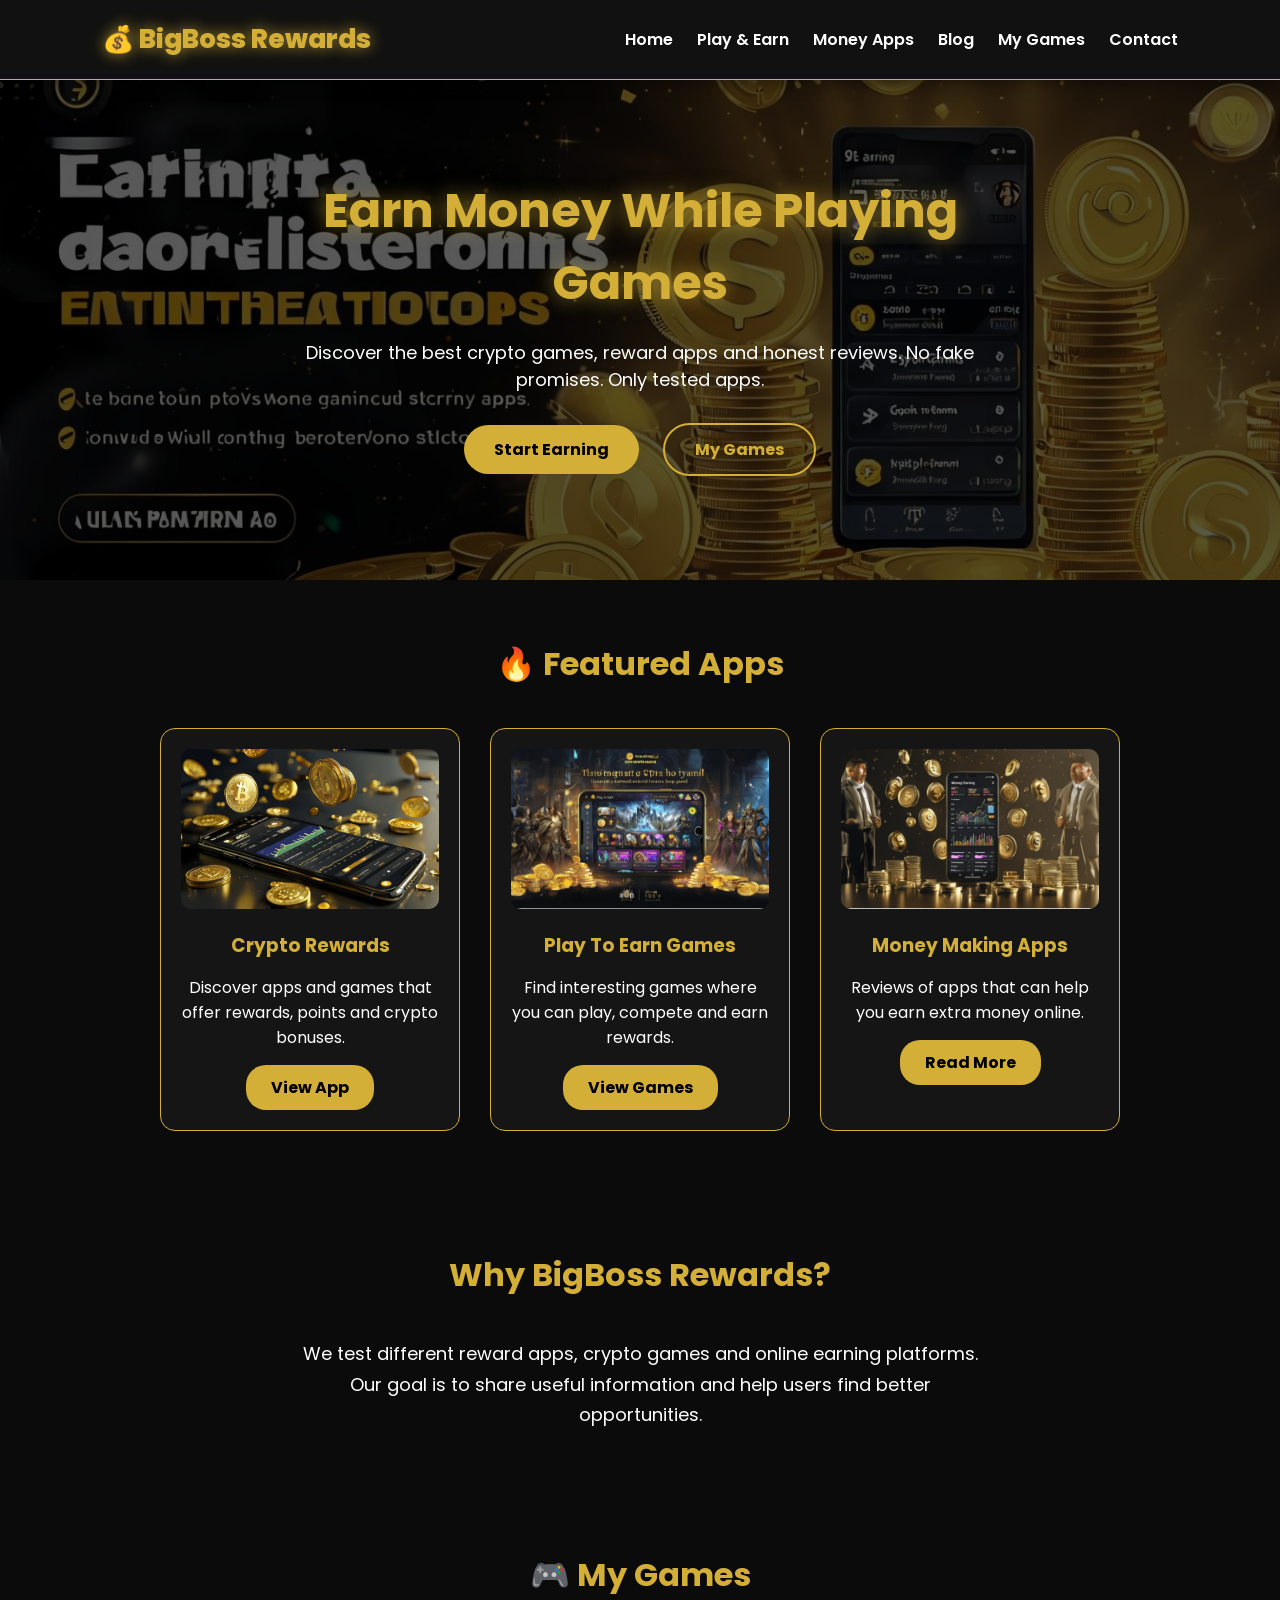
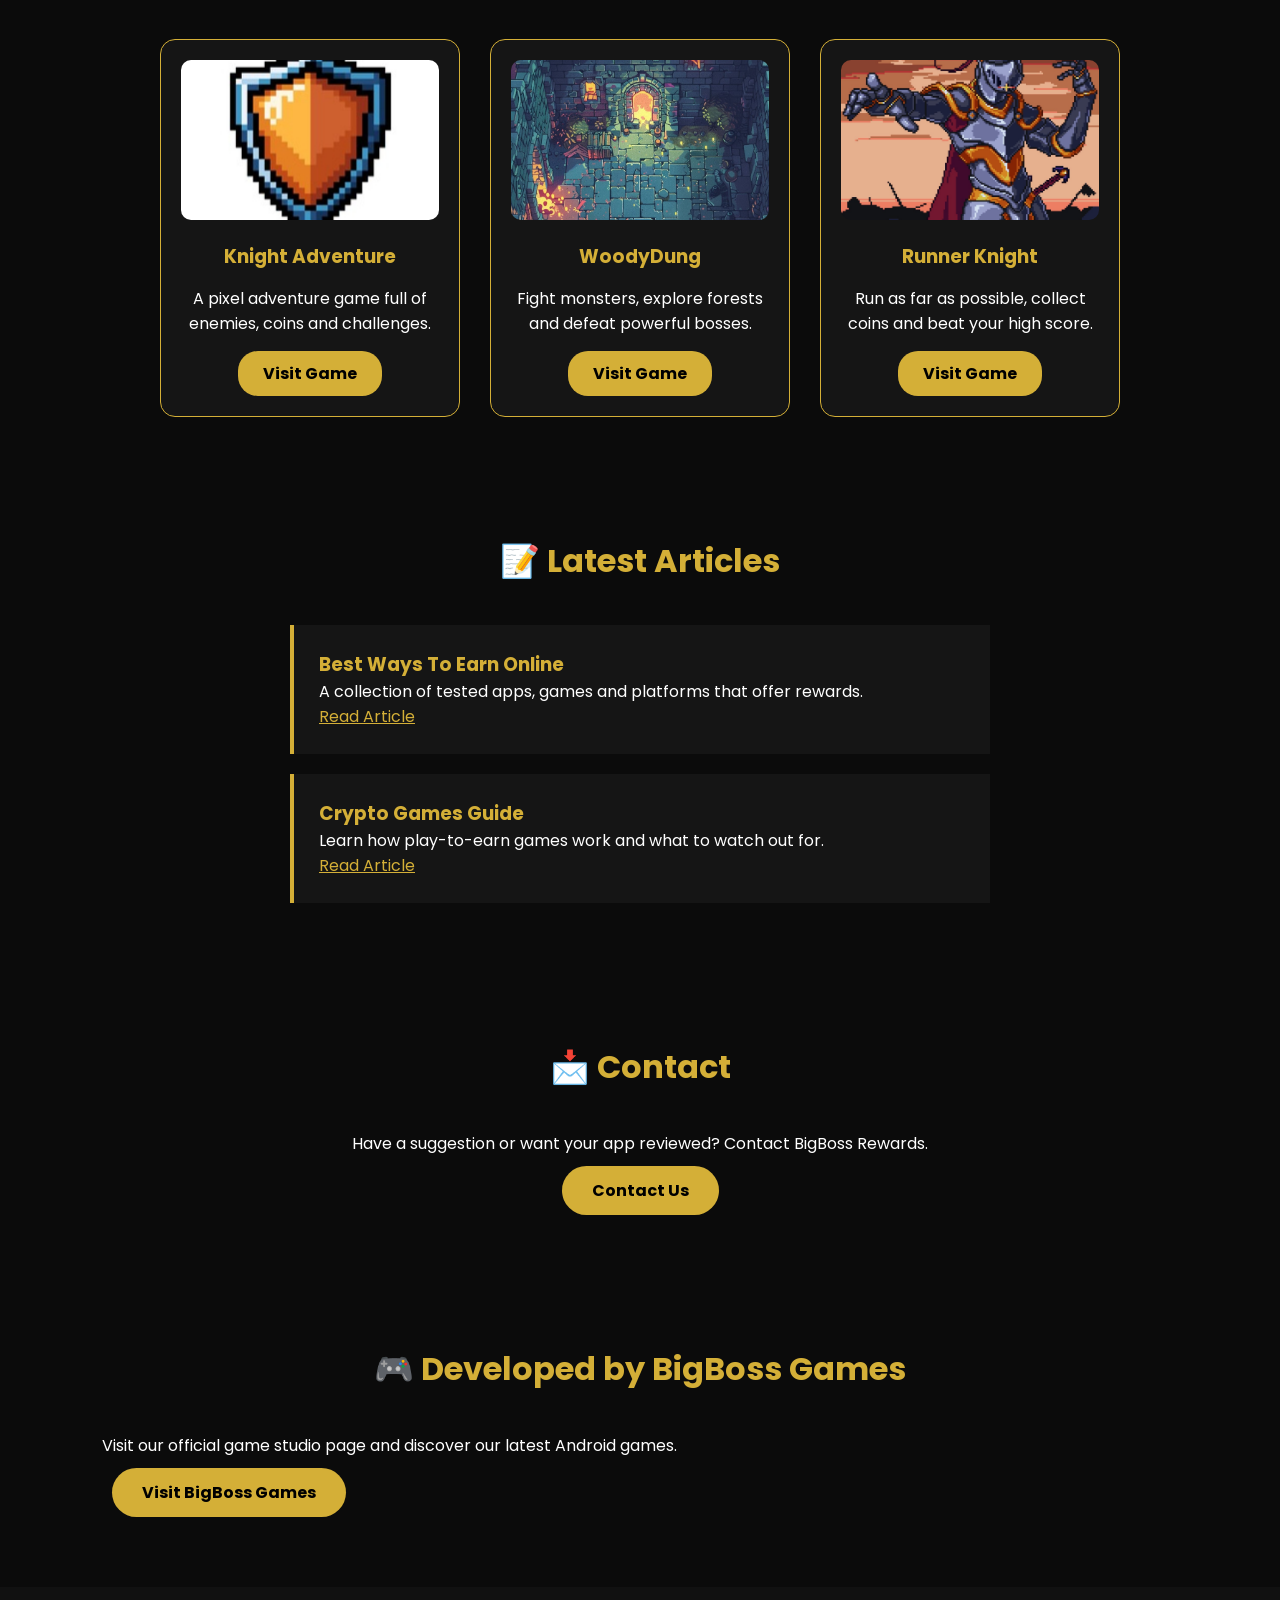
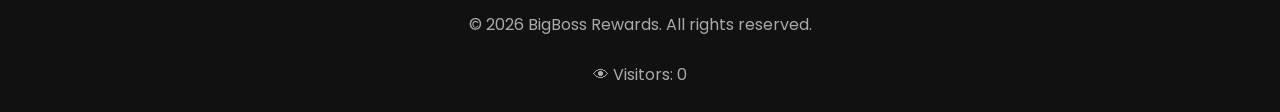
<file: index.html>
<!DOCTYPE html>
<html lang="en">

<head>

<meta charset="UTF-8">
<meta name="viewport" content="width=device-width, initial-scale=1.0">

<meta name="google-site-verification" content="sYl5L-vzo0H7lncQBVAptz7SvUODLK_zeuAcodLSaP0" />

<title>BigBoss Rewards</title>
<meta name="description" content="Discover Play To Earn games, Bitcoin reward apps, cloud mining platforms and money making apps.">
<meta name="keywords" content="play to earn games, bitcoin games, money making apps, cloud mining, crypto rewards">

  <link rel="icon" type="image/png" href="favicon.png">
<link rel="stylesheet" href="style.css">

<link rel="preconnect" href="https://fonts.googleapis.com">
<link rel="preconnect" href="https://fonts.gstatic.com" crossorigin>

<link href="https://fonts.googleapis.com/css2?family=Poppins:wght@300;400;600;700;800&display=swap" rel="stylesheet">


</head>


<body>


<header>

<div class="logo">

💰 BigBoss Rewards

</div>


<nav>

<a href="index.html">Home</a>
<a href="play.html">Play & Earn</a>
<a href="money.html">Money Apps</a>
<a href="articles.html">Blog</a>
<a href="https://markomilicevic966-ops.github.io/BigBoss/">My Games</a>
<a href="contact.html">Contact</a>

</nav>

</header>



<section class="hero" id="home">


<div class="overlay"></div>


<div class="hero-content">


<h1>
Earn Money While Playing Games
</h1>


<p>
Discover the best crypto games, reward apps and honest reviews.
No fake promises. Only tested apps.
</p>


<div class="hero-buttons">


<a href="#play" class="btn">
Start Earning
</a>


<a href="https://markomilicevic966-ops.github.io/BigBoss/" class="btn2">
My Games
</a>


</div>


</div>


</section>



<section class="featured" id="play">


<h2>
🔥 Featured Apps
</h2>


<div class="cards">


<div class="card">

<img src="app1.png">

<h3>
Crypto Rewards
</h3>

<p>
Discover apps and games that offer rewards, points and crypto bonuses.
</p>

<a href="cloud.html" class="card-btn">
View App
</a>

</div>


<div class="card">

<img src="app2.jpg">

<h3>
Play To Earn Games
</h3>

<p>
Find interesting games where you can play, compete and earn rewards.
</p>

<a href="play.html" class="card-btn">
View Games
</a>

</div>


<div class="card">

<img src="app3.jpg">

<h3>
Money Making Apps
</h3>

<p>
Reviews of apps that can help you earn extra money online.
</p>

<a href="money.html" class="card-btn">
Read More
</a>

</div>


</div>

</section>

<section class="about" id="about">

<h2>
Why BigBoss Rewards?
</h2>

<p>
We test different reward apps, crypto games and online earning platforms.
Our goal is to share useful information and help users find better opportunities.
</p>

</section>



<section class="games" id="games">

<h2>
🎮 My Games
</h2>


<div class="game-cards">



<div class="game-card">

<img src="Knight.jpg">

<h3>
Knight Adventure
</h3>

<p>
A pixel adventure game full of enemies, coins and challenges.
</p>

<a href="https://markomilicevic966-ops.github.io/BigBoss/" class="card-btn">
Visit Game
</a>

</div>




<div class="game-card">

<img src="WoodyDung.jpg">

<h3>
WoodyDung
</h3>

<p>
Fight monsters, explore forests and defeat powerful bosses.
</p>

<a href="https://markomilicevic966-ops.github.io/BigBoss/" class="card-btn">
Visit Game
</a>

</div>




<div class="game-card">

<img src="RunnerKnight.jpg">

<h3>
Runner Knight
</h3>

<p>
Run as far as possible, collect coins and beat your high score.
</p>

<a href="https://markomilicevic966-ops.github.io/BigBoss/" class="card-btn">
Visit Game
</a>

</div>



</div>

</section>




<section class="blog" id="blog">


<h2>
📝 Latest Articles
</h2>



<div class="blog-box">


<h3>
Best Ways To Earn Online
</h3>


<p>
A collection of tested apps, games and platforms that offer rewards.
</p>


<a href="#">
Read Article
</a>


</div>




<div class="blog-box">


<h3>
Crypto Games Guide
</h3>


<p>
Learn how play-to-earn games work and what to watch out for.
</p>


<a href="#">
Read Article
</a>


</div>



</section>




<section class="contact" id="contact">


<h2>
📩 Contact
</h2>


<p>
Have a suggestion or want your app reviewed?
Contact BigBoss Rewards.
</p>



<a href="mailto:contact@example.com" class="btn">
Contact Us
</a>


</section>




<section class="developer">


<h2>
🎮 Developed by BigBoss Games
</h2>


<p>
Visit our official game studio page and discover our latest Android games.
</p>


<a href="https://markomilicevic966-ops.github.io/BigBoss/" class="btn">
Visit BigBoss Games
</a>


</section>




<footer>

<p>
© 2026 BigBoss Rewards. All rights reserved.
</p>
<br>
<p>
👁 Visitors:
<span id="viewCount">0</span>
</p>

</footer>

<script>

fetch("https://api.counterapi.dev/v1/bigbossrewards/views/up")

.then(response => response.json())

.then(data => {

    if(data.count){

        document.getElementById("viewCount").innerHTML = data.count;

    }else{

        document.getElementById("viewCount").innerHTML = "0";

    }

})

.catch(error => {

    document.getElementById("viewCount").innerHTML = "0";

    console.log(error);

});

</script>

</body>

</html>
</file>
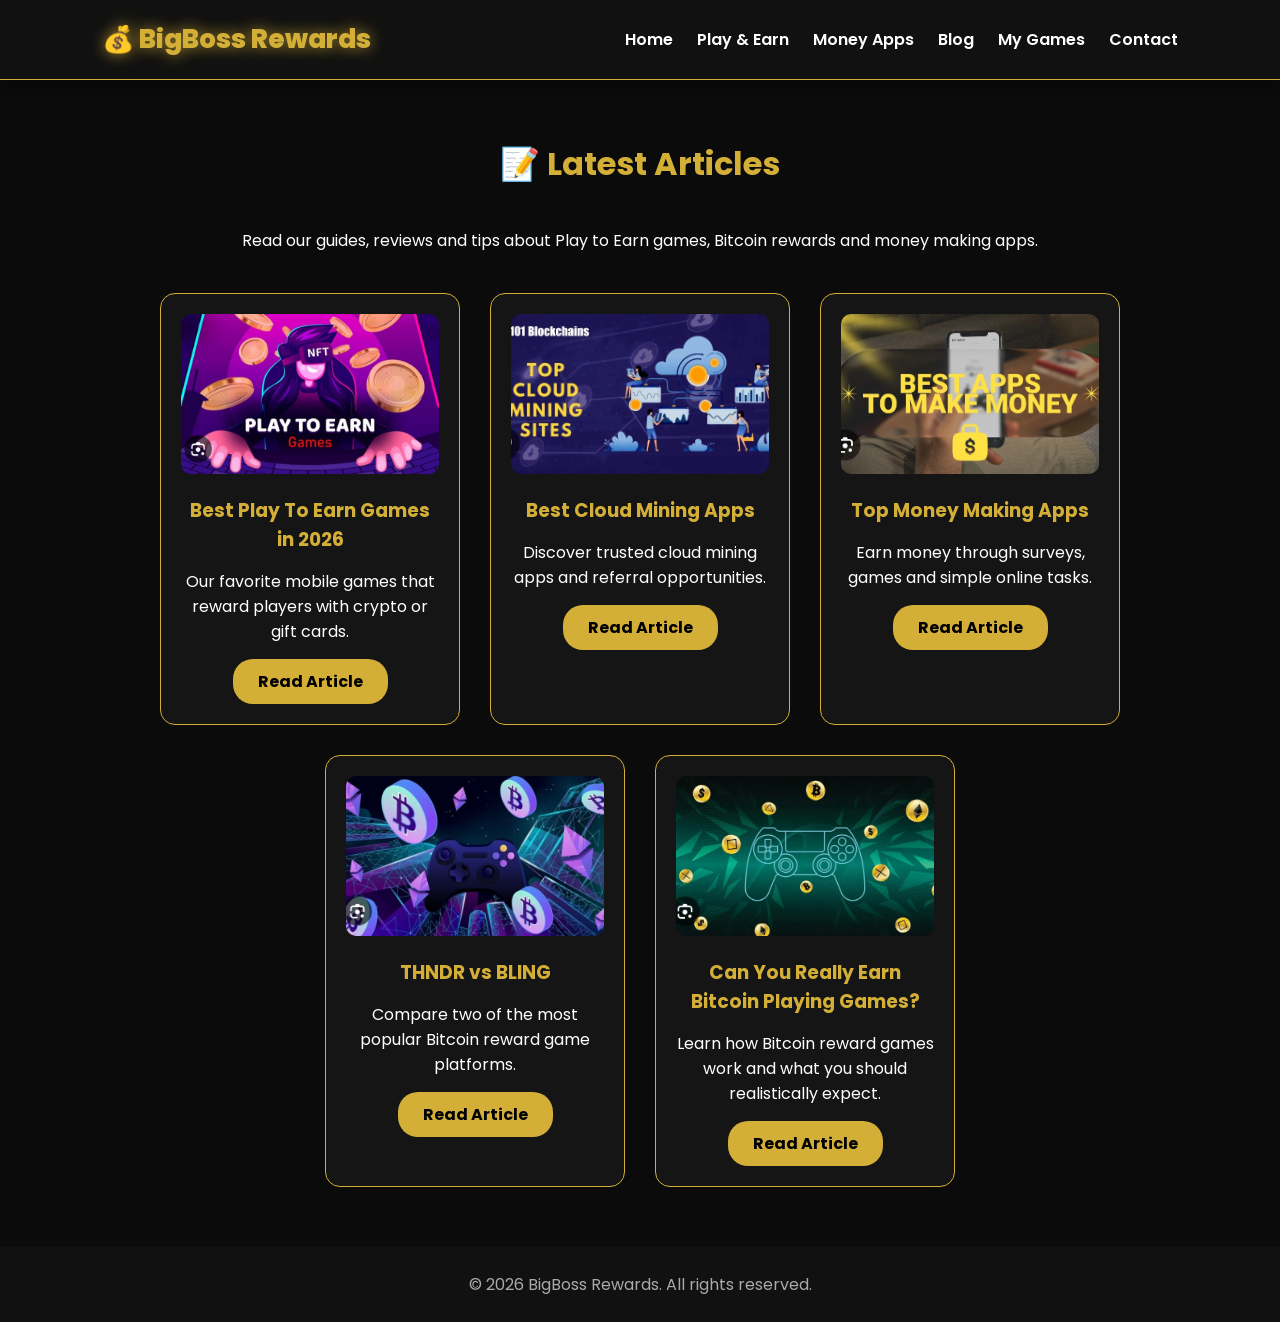
<file: articles.html>
<!DOCTYPE html>
<html lang="en">

<head>

<meta charset="UTF-8">
<meta name="viewport" content="width=device-width, initial-scale=1.0">

<title>Articles - BigBoss Rewards</title>

<meta name="description" content="Read guides about Play To Earn games, Bitcoin rewards, cloud mining and money making apps.">
<meta name="keywords" content="crypto guides, play to earn guide, bitcoin games reviews">

 <link rel="icon" type="image/png" href="favicon.png">

<link rel="stylesheet" href="style.css">

<link rel="preconnect" href="https://fonts.googleapis.com">
<link rel="preconnect" href="https://fonts.gstatic.com" crossorigin>

<link href="https://fonts.googleapis.com/css2?family=Poppins:wght@300;400;600;700;800&display=swap" rel="stylesheet">

</head>

<body>

<header>

<div class="logo">
💰 BigBoss Rewards
</div>

<nav>

<a href="index.html">Home</a>
<a href="play.html">Play & Earn</a>
<a href="money.html">Money Apps</a>
<a href="articles.html">Blog</a>
<a href="https://markomilicevic966-ops.github.io/BigBoss/">My Games</a>
<a href="contact.html">Contact</a>

</nav>

</header>

<section>

<h2>
📝 Latest Articles
</h2>

<p style="text-align:center;max-width:850px;margin:0 auto 40px;">

Read our guides, reviews and tips about Play to Earn games, Bitcoin rewards and money making apps.

</p>

<div class="cards">

<div class="card">

<img src="1.jpg">

<h3>
Best Play To Earn Games in 2026
</h3>

<p>
Our favorite mobile games that reward players with crypto or gift cards.
</p>

<a href="articles1.html" class="card-btn">
Read Article
</a>

</div>

<div class="card">

<img src="2.jpg">

<h3>
Best Cloud Mining Apps
</h3>

<p>
Discover trusted cloud mining apps and referral opportunities.
</p>

<a href="articles2.html" class="card-btn">
Read Article
</a>

</div>

<div class="card">

<img src="3.jpg">

<h3>
Top Money Making Apps
</h3>

<p>
Earn money through surveys, games and simple online tasks.
</p>

<a href="articles3.html" class="card-btn">
Read Article
</a>

</div>

<div class="card">

<img src="4.jpg">

<h3>
THNDR vs BLING
</h3>

<p>
Compare two of the most popular Bitcoin reward game platforms.
</p>

<a href="articles4.html" class="card-btn">
Read Article
</a>

</div>



<div class="card">

<img src="5.jpg">

<h3>
Can You Really Earn Bitcoin Playing Games?
</h3>

<p>
Learn how Bitcoin reward games work and what you should realistically expect.
</p>

<a href="articles5.html" class="card-btn">
Read Article
</a>

</div>



</div>

</section>



<footer>

<p>
© 2026 BigBoss Rewards. All rights reserved.
</p>

</footer>



</body>

</html>
</file>
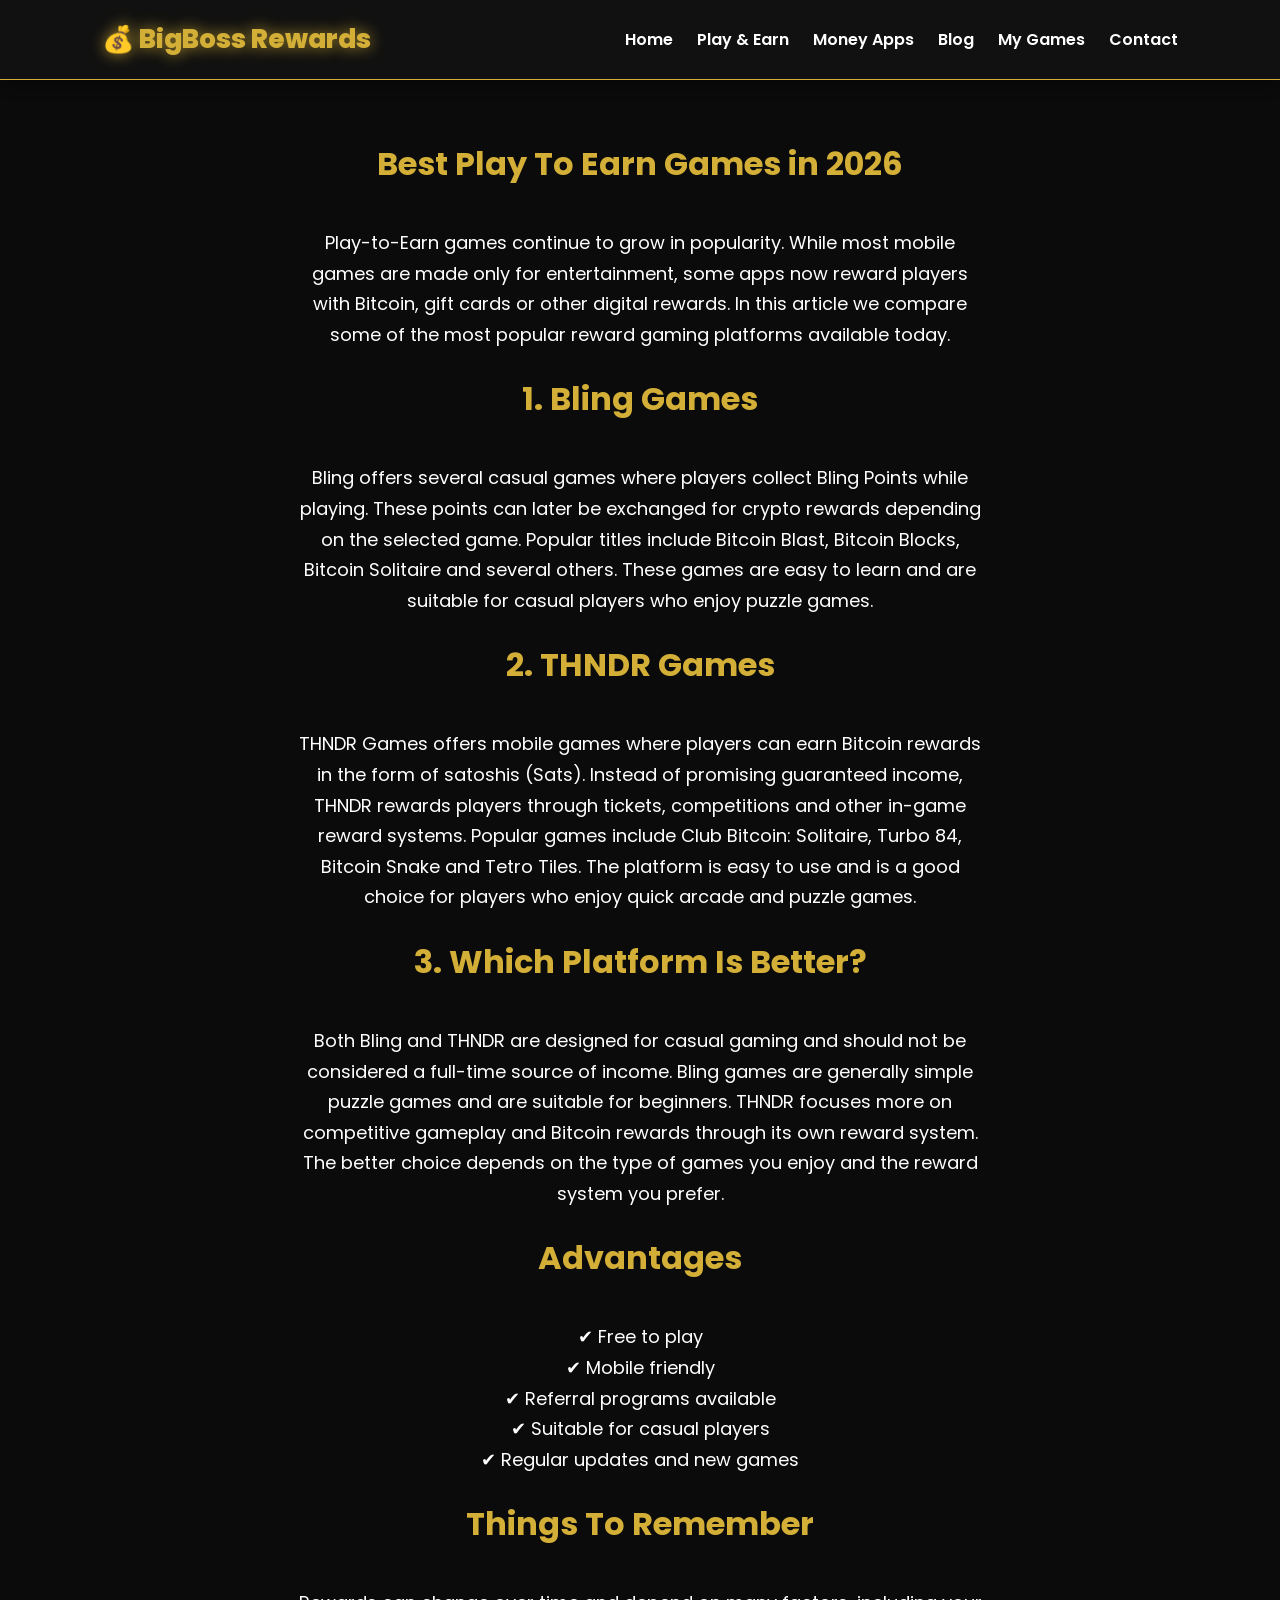
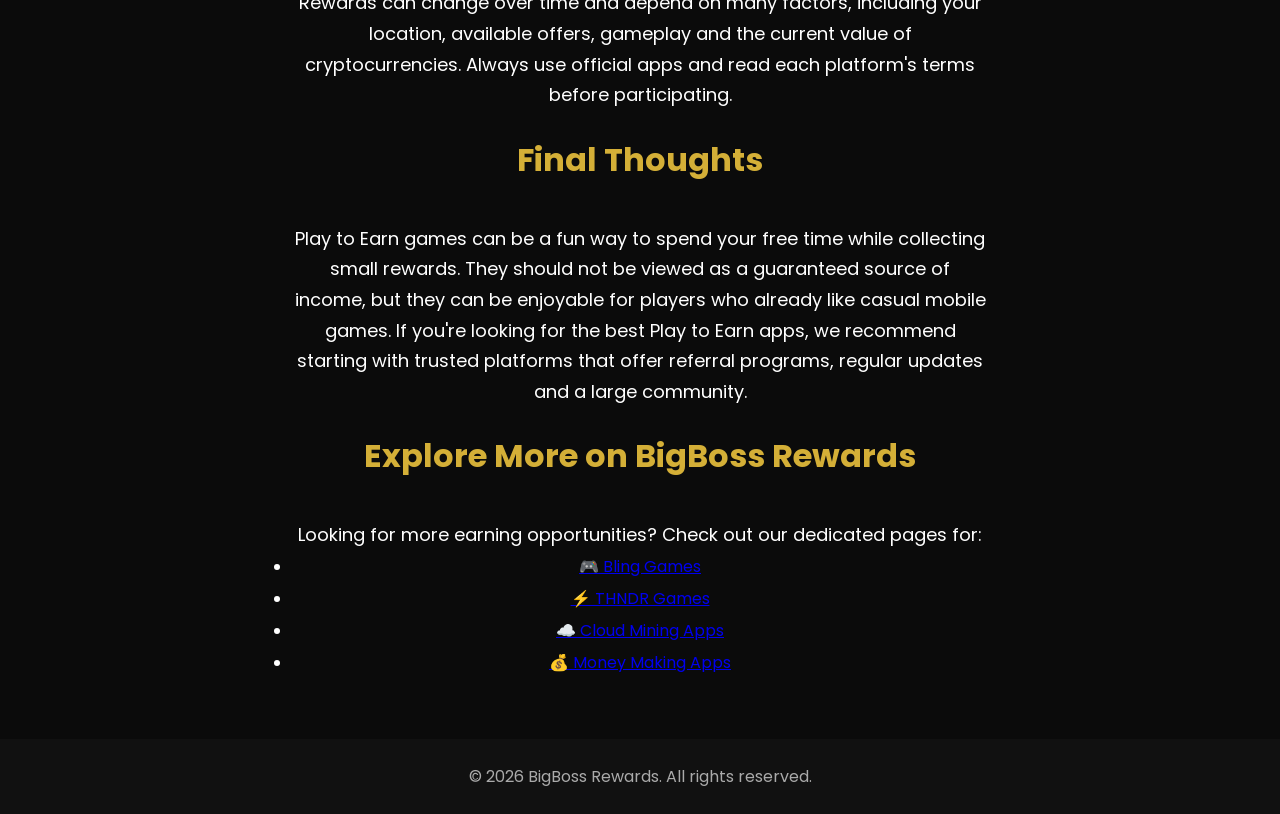
<file: articles1.html>
<!DOCTYPE html>
<html lang="en">

<head>

<meta charset="UTF-8">
<meta name="viewport" content="width=device-width, initial-scale=1.0">

<title>Best Play To Earn Games in 2026</title>

 <link rel="icon" type="image/png" href="favicon.png">

<link rel="stylesheet" href="style.css">

<link href="https://fonts.googleapis.com/css2?family=Poppins:wght@300;400;600;700;800&display=swap" rel="stylesheet">

</head>

<body>

<header>

<div class="logo">
💰 BigBoss Rewards
</div>

<nav>

<a href="index.html">Home</a>
<a href="play.html">Play & Earn</a>
<a href="money.html">Money Apps</a>
<a href="articles.html">Blog</a>
<a href="https://markomilicevic966-ops.github.io/BigBoss/">My Games</a>
<a href="contact.html">Contact</a>

</nav>

</header>

<section class="about">

<h2>
Best Play To Earn Games in 2026
</h2>

<p>

Play-to-Earn games continue to grow in popularity. While most mobile games are made only for entertainment, some apps now reward players with Bitcoin, gift cards or other digital rewards.

In this article we compare some of the most popular reward gaming platforms available today.

</p>

<br>

<h2>
1. Bling Games
</h2>

<p>

Bling offers several casual games where players collect Bling Points while playing. These points can later be exchanged for crypto rewards depending on the selected game.

Popular titles include Bitcoin Blast, Bitcoin Blocks, Bitcoin Solitaire and several others.

These games are easy to learn and are suitable for casual players who enjoy puzzle games.

</p>

<br>

<h2>
2. THNDR Games
</h2>

<p>

THNDR Games offers mobile games where players can earn Bitcoin rewards in the form of satoshis (Sats). Instead of promising guaranteed income, THNDR rewards players through tickets, competitions and other in-game reward systems.

Popular games include Club Bitcoin: Solitaire, Turbo 84, Bitcoin Snake and Tetro Tiles.

The platform is easy to use and is a good choice for players who enjoy quick arcade and puzzle games.

</p>

<br>

<h2>
3. Which Platform Is Better?
</h2>

<p>

Both Bling and THNDR are designed for casual gaming and should not be considered a full-time source of income.

Bling games are generally simple puzzle games and are suitable for beginners.

THNDR focuses more on competitive gameplay and Bitcoin rewards through its own reward system.

The better choice depends on the type of games you enjoy and the reward system you prefer.

</p>

<br>

<h2>
Advantages
</h2>

<p>

✔ Free to play<br>
✔ Mobile friendly<br>
✔ Referral programs available<br>
✔ Suitable for casual players<br>
✔ Regular updates and new games

</p>

<br>

<h2>
Things To Remember
</h2>

<p>

Rewards can change over time and depend on many factors, including your location, available offers, gameplay and the current value of cryptocurrencies. Always use official apps and read each platform's terms before participating.

</p>

<br>

<h2>
Final Thoughts
</h2>

<p>

Play to Earn games can be a fun way to spend your free time while collecting small rewards. They should not be viewed as a guaranteed source of income, but they can be enjoyable for players who already like casual mobile games.

If you're looking for the best Play to Earn apps, we recommend starting with trusted platforms that offer referral programs, regular updates and a large community.

</p>

<br>

<h2>
Explore More on BigBoss Rewards
</h2>

<p>

Looking for more earning opportunities?

Check out our dedicated pages for:

</p>

<ul style="max-width:700px;margin:auto;line-height:2;">

<li><a href="bling.html">🎮 Bling Games</a></li>

<li><a href="thndr.html">⚡ THNDR Games</a></li>

<li><a href="cloud.html">☁️ Cloud Mining Apps</a></li>

<li><a href="money.html">💰 Money Making Apps</a></li>

</ul>

</section>



<footer>

<p>
© 2026 BigBoss Rewards. All rights reserved.
</p>

</footer>

</body>
</html>
</file>
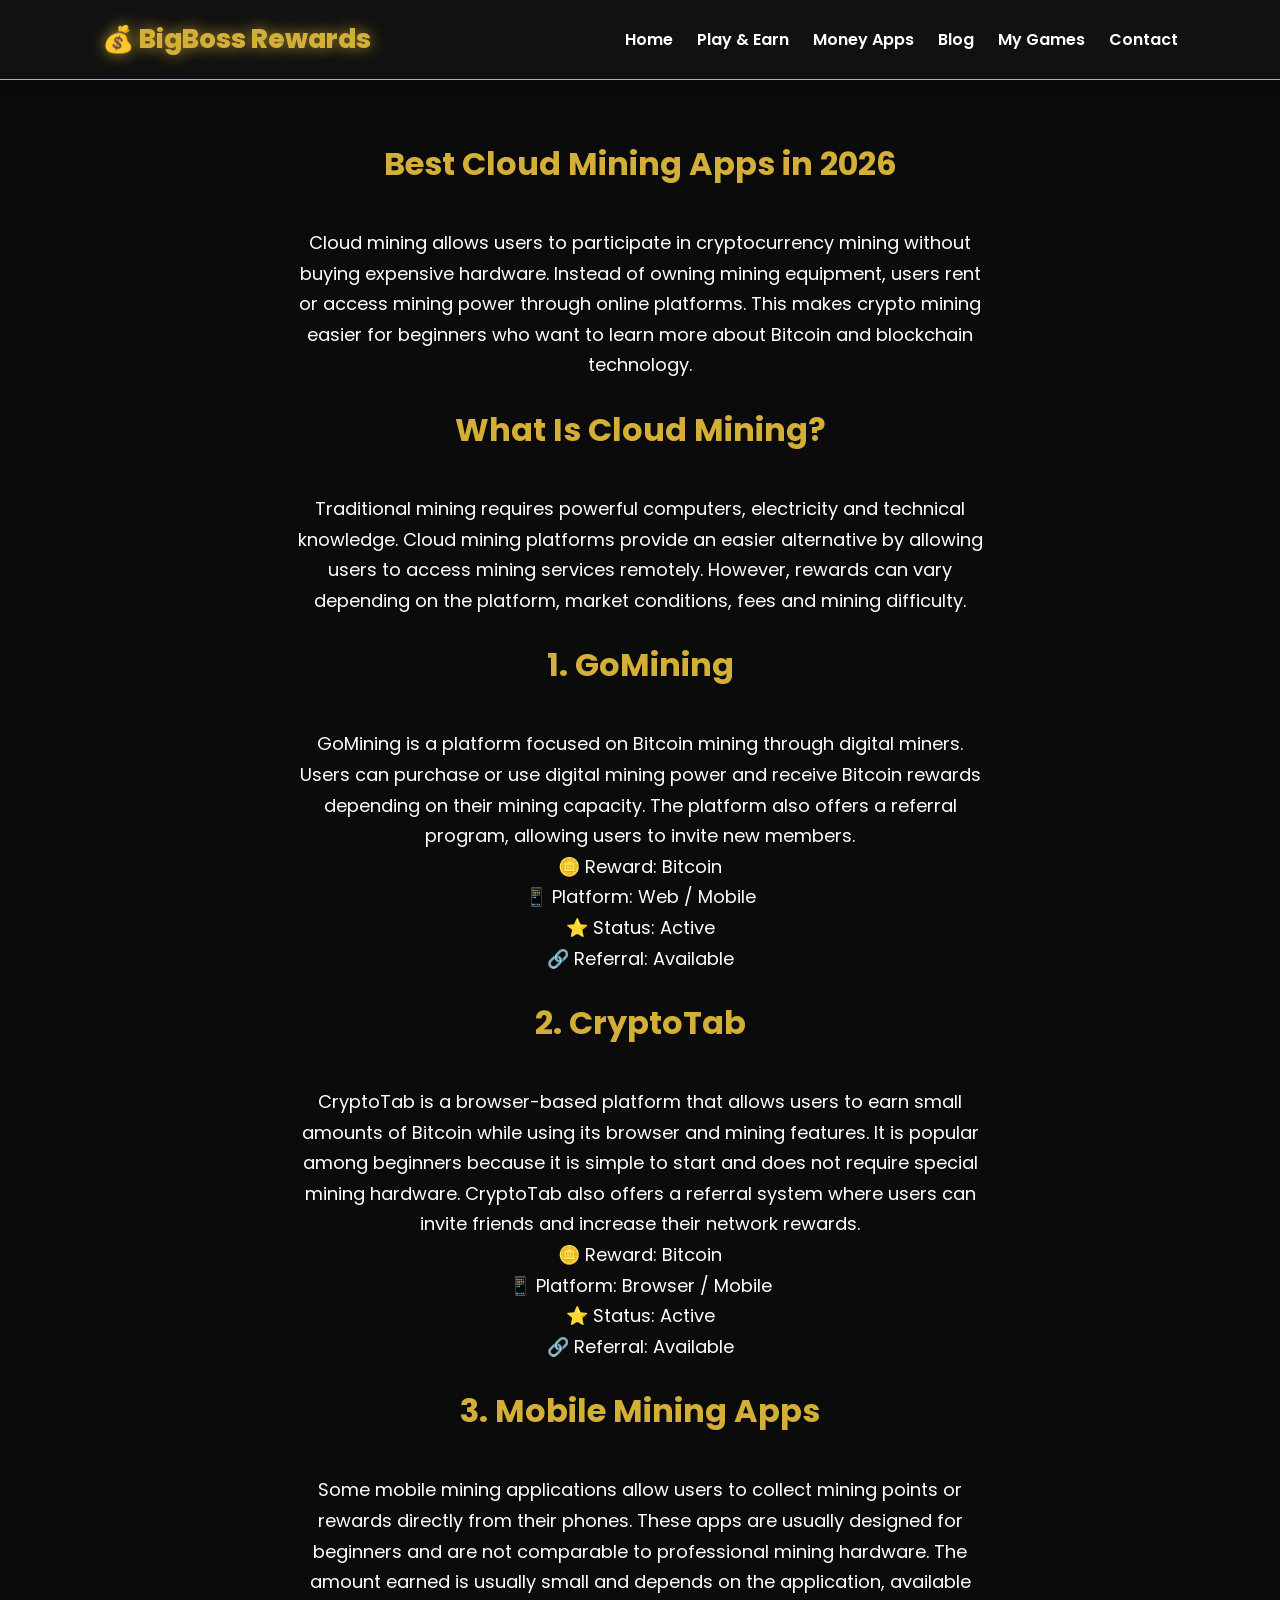
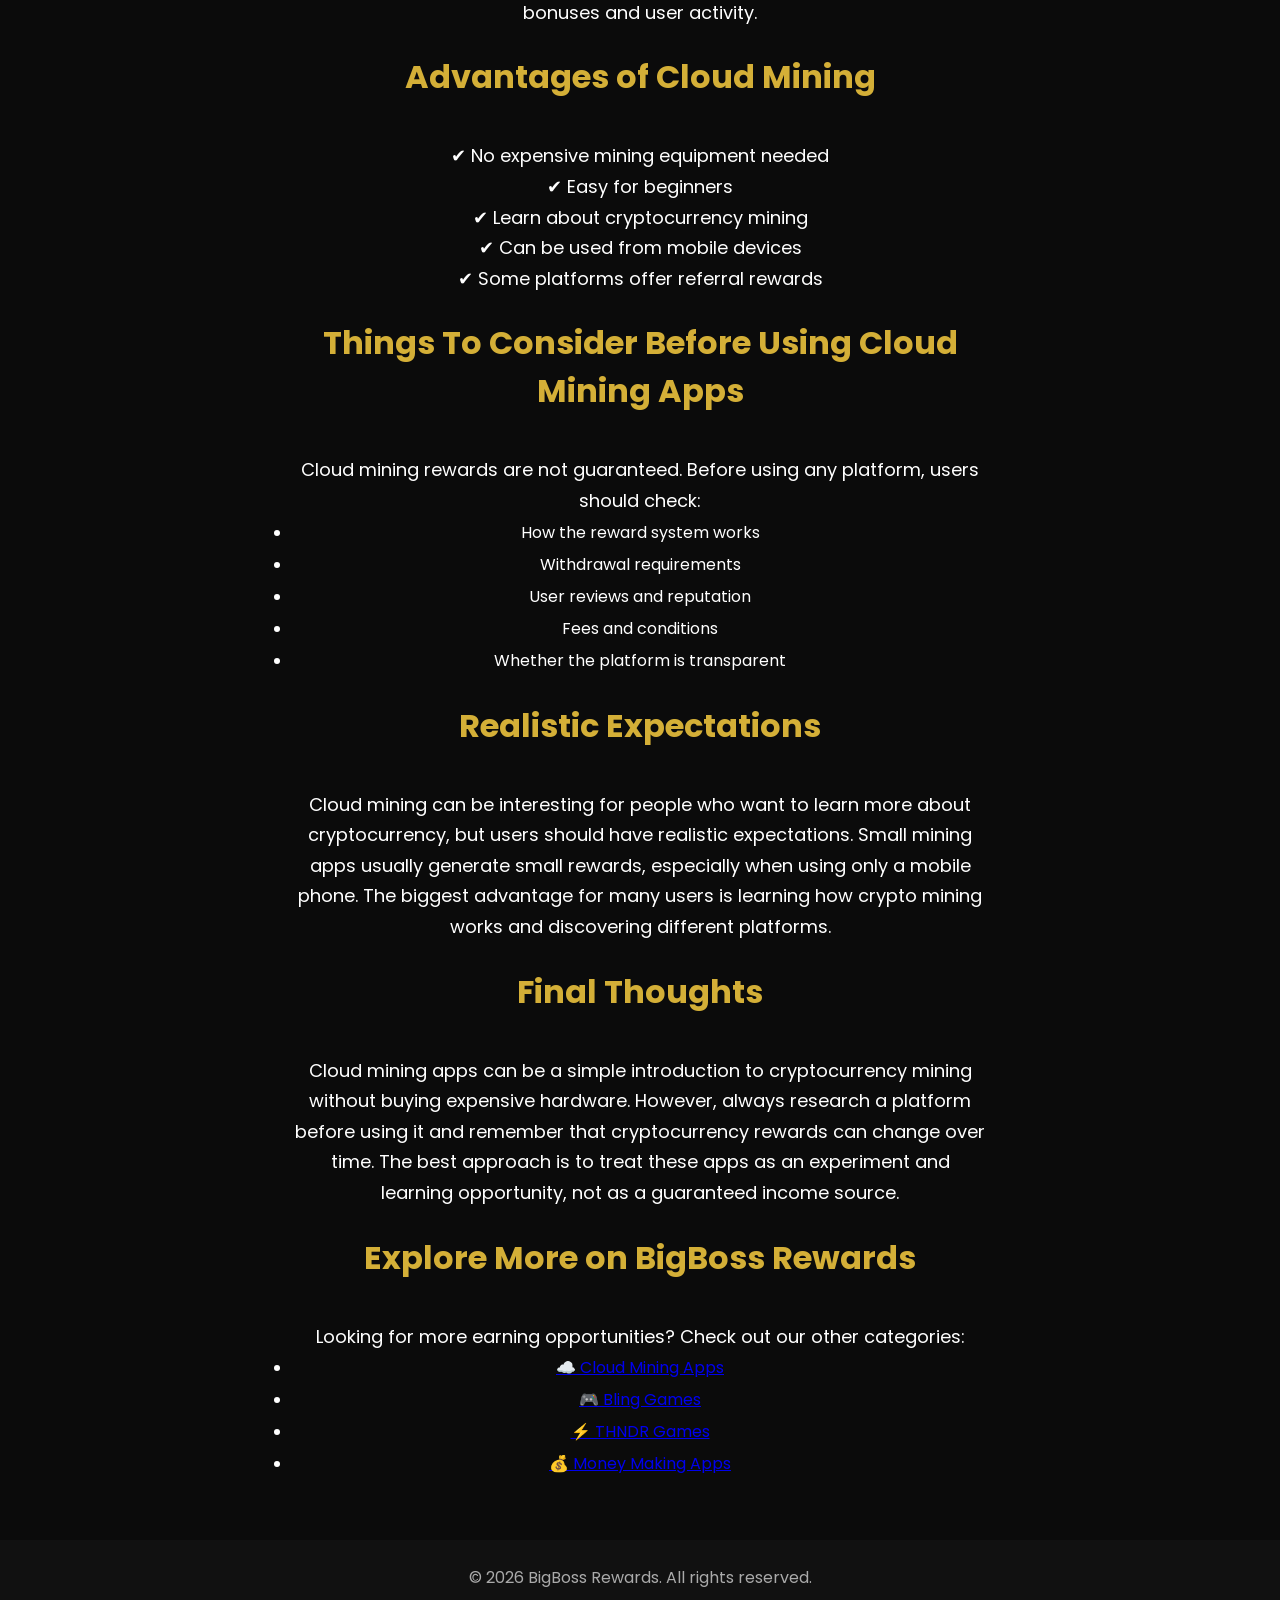
<file: articles2.html>
<!DOCTYPE html>
<html lang="en">

<head>

<meta charset="UTF-8">
<meta name="viewport" content="width=device-width, initial-scale=1.0">

<title>Best Cloud Mining Apps in 2026</title>

 <link rel="icon" type="image/png" href="favicon.png">

<link rel="stylesheet" href="style.css">

<link href="https://fonts.googleapis.com/css2?family=Poppins:wght@300;400;600;700;800&display=swap" rel="stylesheet">

</head>

<body>

<header>

<div class="logo">
💰 BigBoss Rewards
</div>

<nav>

<a href="index.html">Home</a>
<a href="play.html">Play & Earn</a>
<a href="money.html">Money Apps</a>
<a href="articles.html">Blog</a>
<a href="https://markomilicevic966-ops.github.io/BigBoss/">My Games</a>
<a href="contact.html">Contact</a>

</nav>

</header>


<section class="about">


<h2>
Best Cloud Mining Apps in 2026
</h2>


<p>

Cloud mining allows users to participate in cryptocurrency mining without buying expensive hardware.

Instead of owning mining equipment, users rent or access mining power through online platforms.

This makes crypto mining easier for beginners who want to learn more about Bitcoin and blockchain technology.

</p>


<br>


<h2>
What Is Cloud Mining?
</h2>


<p>

Traditional mining requires powerful computers, electricity and technical knowledge.

Cloud mining platforms provide an easier alternative by allowing users to access mining services remotely.

However, rewards can vary depending on the platform, market conditions, fees and mining difficulty.

</p>


<br>


<h2>
1. GoMining
</h2>


<p>

GoMining is a platform focused on Bitcoin mining through digital miners.

Users can purchase or use digital mining power and receive Bitcoin rewards depending on their mining capacity.

The platform also offers a referral program, allowing users to invite new members.

</p>


<p>

🪙 Reward: Bitcoin<br>
📱 Platform: Web / Mobile<br>
⭐ Status: Active<br>
🔗 Referral: Available

</p>

<br>


<h2>
2. CryptoTab
</h2>


<p>

CryptoTab is a browser-based platform that allows users to earn small amounts of Bitcoin while using its browser and mining features.

It is popular among beginners because it is simple to start and does not require special mining hardware.

CryptoTab also offers a referral system where users can invite friends and increase their network rewards.

</p>


<p>

🪙 Reward: Bitcoin<br>
📱 Platform: Browser / Mobile<br>
⭐ Status: Active<br>
🔗 Referral: Available

</p>


<br>


<h2>
3. Mobile Mining Apps
</h2>


<p>

Some mobile mining applications allow users to collect mining points or rewards directly from their phones.

These apps are usually designed for beginners and are not comparable to professional mining hardware.

The amount earned is usually small and depends on the application, available bonuses and user activity.

</p>


<br>


<h2>
Advantages of Cloud Mining
</h2>


<p>

✔ No expensive mining equipment needed<br>
✔ Easy for beginners<br>
✔ Learn about cryptocurrency mining<br>
✔ Can be used from mobile devices<br>
✔ Some platforms offer referral rewards

</p>


<br>


<h2>
Things To Consider Before Using Cloud Mining Apps
</h2>


<p>

Cloud mining rewards are not guaranteed.

Before using any platform, users should check:

</p>


<ul style="max-width:700px;margin:auto;line-height:2;">

<li>How the reward system works</li>

<li>Withdrawal requirements</li>

<li>User reviews and reputation</li>

<li>Fees and conditions</li>

<li>Whether the platform is transparent</li>

</ul>
<br>


<h2>
Realistic Expectations
</h2>


<p>

Cloud mining can be interesting for people who want to learn more about cryptocurrency, but users should have realistic expectations.

Small mining apps usually generate small rewards, especially when using only a mobile phone.

The biggest advantage for many users is learning how crypto mining works and discovering different platforms.

</p>


<br>


<h2>
Final Thoughts
</h2>


<p>

Cloud mining apps can be a simple introduction to cryptocurrency mining without buying expensive hardware.

However, always research a platform before using it and remember that cryptocurrency rewards can change over time.

The best approach is to treat these apps as an experiment and learning opportunity, not as a guaranteed income source.

</p>


<br>


<h2>
Explore More on BigBoss Rewards
</h2>


<p>

Looking for more earning opportunities?

Check out our other categories:

</p>


<ul style="max-width:700px;margin:auto;line-height:2;">

<li>
<a href="cloud.html">
☁️ Cloud Mining Apps
</a>
</li>


<li>
<a href="bling.html">
🎮 Bling Games
</a>
</li>


<li>
<a href="thndr.html">
⚡ THNDR Games
</a>
</li>


<li>
<a href="money.html">
💰 Money Making Apps
</a>
</li>

</ul>


</section>



<footer>

<p>
© 2026 BigBoss Rewards. All rights reserved.
</p>

</footer>


</body>

</html>
</file>
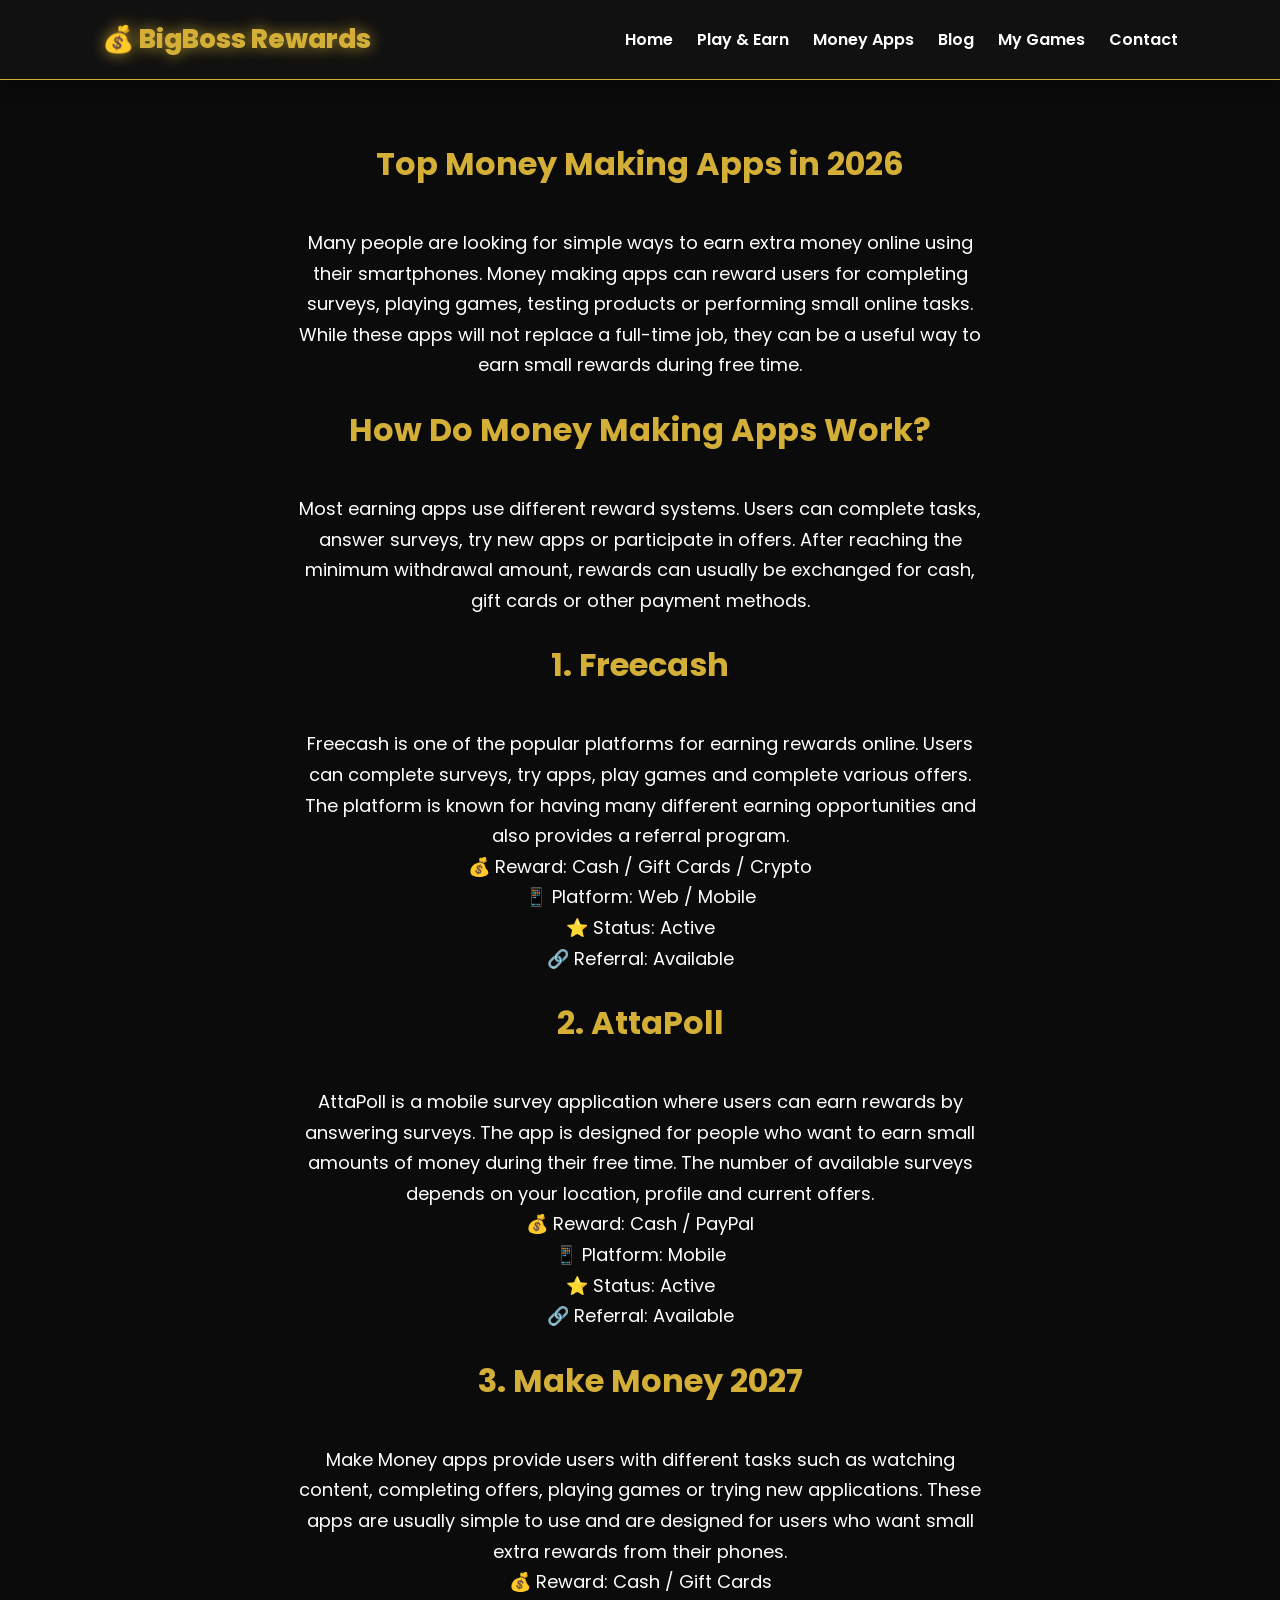
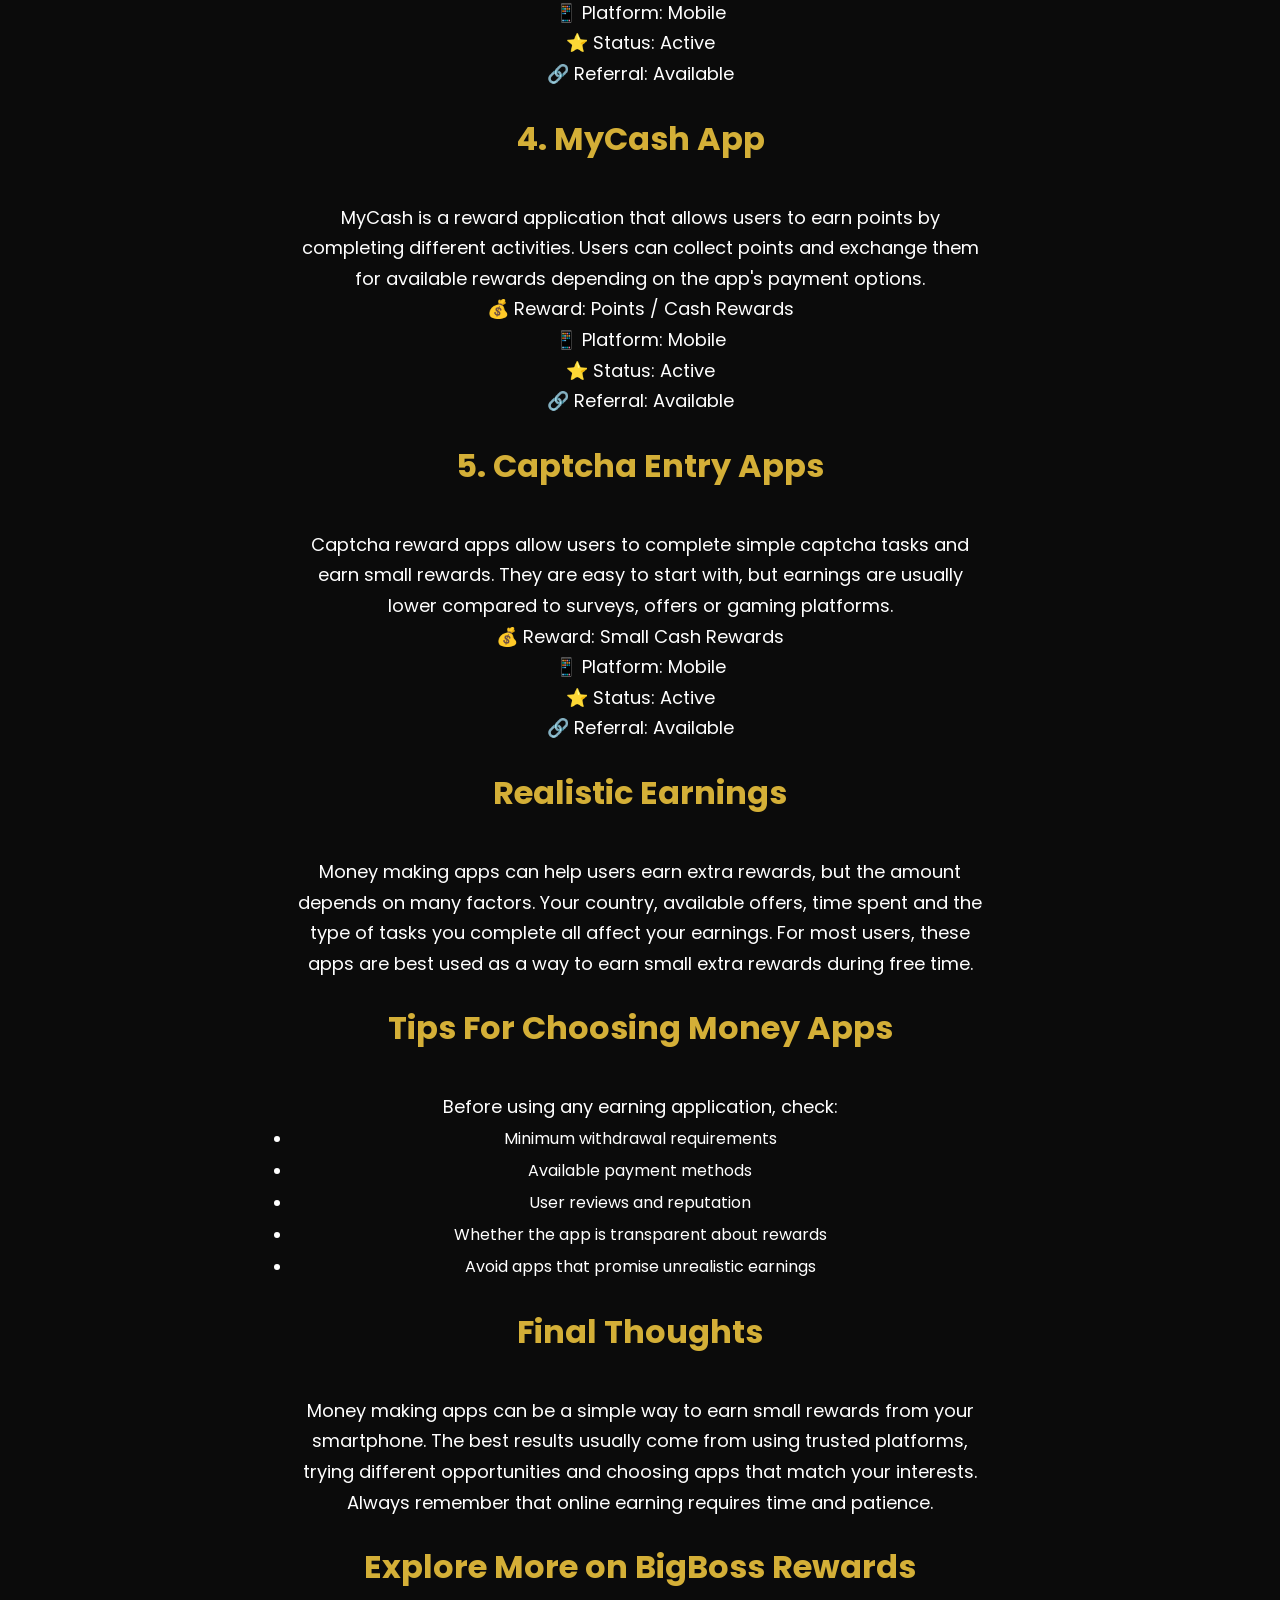
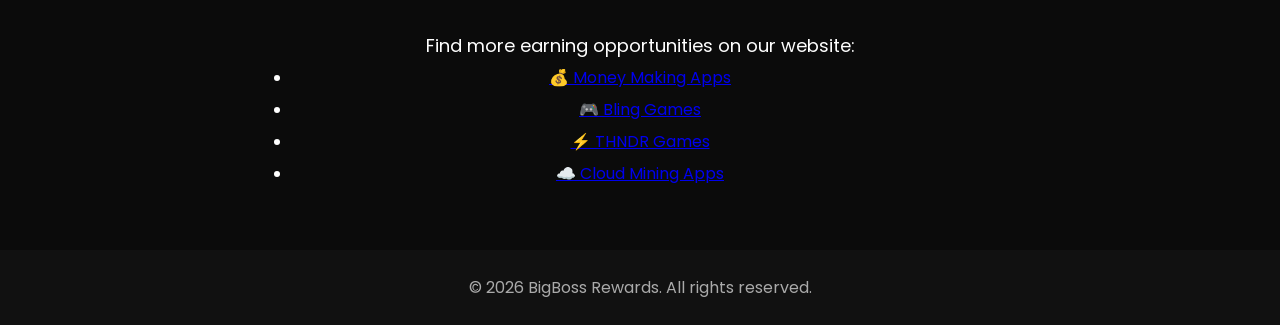
<file: articles3.html>
<!DOCTYPE html>
<html lang="en">

<head>

<meta charset="UTF-8">
<meta name="viewport" content="width=device-width, initial-scale=1.0">

<title>Top Money Making Apps in 2026</title>

 <link rel="icon" type="image/png" href="favicon.png">

<link rel="stylesheet" href="style.css">

<link href="https://fonts.googleapis.com/css2?family=Poppins:wght@300;400;600;700;800&display=swap" rel="stylesheet">

</head>

<body>


<header>

<div class="logo">
💰 BigBoss Rewards
</div>


<nav>

<a href="index.html">Home</a>
<a href="play.html">Play & Earn</a>
<a href="money.html">Money Apps</a>
<a href="articles.html">Blog</a>
<a href="https://markomilicevic966-ops.github.io/BigBoss/">My Games</a>
<a href="contact.html">Contact</a>

</nav>

</header>



<section class="about">


<h2>
Top Money Making Apps in 2026
</h2>


<p>

Many people are looking for simple ways to earn extra money online using their smartphones.

Money making apps can reward users for completing surveys, playing games, testing products or performing small online tasks.

While these apps will not replace a full-time job, they can be a useful way to earn small rewards during free time.

</p>


<br>


<h2>
How Do Money Making Apps Work?
</h2>


<p>

Most earning apps use different reward systems.

Users can complete tasks, answer surveys, try new apps or participate in offers.

After reaching the minimum withdrawal amount, rewards can usually be exchanged for cash, gift cards or other payment methods.

</p>


<br>


<h2>
1. Freecash
</h2>


<p>

Freecash is one of the popular platforms for earning rewards online.

Users can complete surveys, try apps, play games and complete various offers.

The platform is known for having many different earning opportunities and also provides a referral program.

</p>


<p>

💰 Reward: Cash / Gift Cards / Crypto<br>
📱 Platform: Web / Mobile<br>
⭐ Status: Active<br>
🔗 Referral: Available

</p>

<br>


<h2>
2. AttaPoll
</h2>


<p>

AttaPoll is a mobile survey application where users can earn rewards by answering surveys.

The app is designed for people who want to earn small amounts of money during their free time.

The number of available surveys depends on your location, profile and current offers.

</p>


<p>

💰 Reward: Cash / PayPal<br>
📱 Platform: Mobile<br>
⭐ Status: Active<br>
🔗 Referral: Available

</p>


<br>


<h2>
3. Make Money 2027
</h2>


<p>

Make Money apps provide users with different tasks such as watching content, completing offers, playing games or trying new applications.

These apps are usually simple to use and are designed for users who want small extra rewards from their phones.

</p>


<p>

💰 Reward: Cash / Gift Cards<br>
📱 Platform: Mobile<br>
⭐ Status: Active<br>
🔗 Referral: Available

</p>


<br>


<h2>
4. MyCash App
</h2>


<p>

MyCash is a reward application that allows users to earn points by completing different activities.

Users can collect points and exchange them for available rewards depending on the app's payment options.

</p>


<p>

💰 Reward: Points / Cash Rewards<br>
📱 Platform: Mobile<br>
⭐ Status: Active<br>
🔗 Referral: Available

</p>


<br>


<h2>
5. Captcha Entry Apps
</h2>


<p>

Captcha reward apps allow users to complete simple captcha tasks and earn small rewards.

They are easy to start with, but earnings are usually lower compared to surveys, offers or gaming platforms.

</p>


<p>

💰 Reward: Small Cash Rewards<br>
📱 Platform: Mobile<br>
⭐ Status: Active<br>
🔗 Referral: Available

</p>

<br>


<h2>
Realistic Earnings
</h2>


<p>

Money making apps can help users earn extra rewards, but the amount depends on many factors.

Your country, available offers, time spent and the type of tasks you complete all affect your earnings.

For most users, these apps are best used as a way to earn small extra rewards during free time.

</p>


<br>


<h2>
Tips For Choosing Money Apps
</h2>


<p>

Before using any earning application, check:

</p>


<ul style="max-width:700px;margin:auto;line-height:2;">

<li>
Minimum withdrawal requirements
</li>

<li>
Available payment methods
</li>

<li>
User reviews and reputation
</li>

<li>
Whether the app is transparent about rewards
</li>

<li>
Avoid apps that promise unrealistic earnings
</li>

</ul>


<br>


<h2>
Final Thoughts
</h2>


<p>

Money making apps can be a simple way to earn small rewards from your smartphone.

The best results usually come from using trusted platforms, trying different opportunities and choosing apps that match your interests.

Always remember that online earning requires time and patience.

</p>


<br>


<h2>
Explore More on BigBoss Rewards
</h2>


<p>

Find more earning opportunities on our website:

</p>


<ul style="max-width:700px;margin:auto;line-height:2;">

<li>
<a href="money.html">
💰 Money Making Apps
</a>
</li>


<li>
<a href="bling.html">
🎮 Bling Games
</a>
</li>


<li>
<a href="thndr.html">
⚡ THNDR Games
</a>
</li>


<li>
<a href="cloud.html">
☁️ Cloud Mining Apps
</a>
</li>


</ul>


</section>



<footer>

<p>
© 2026 BigBoss Rewards. All rights reserved.
</p>

</footer>


</body>

</html>
</file>
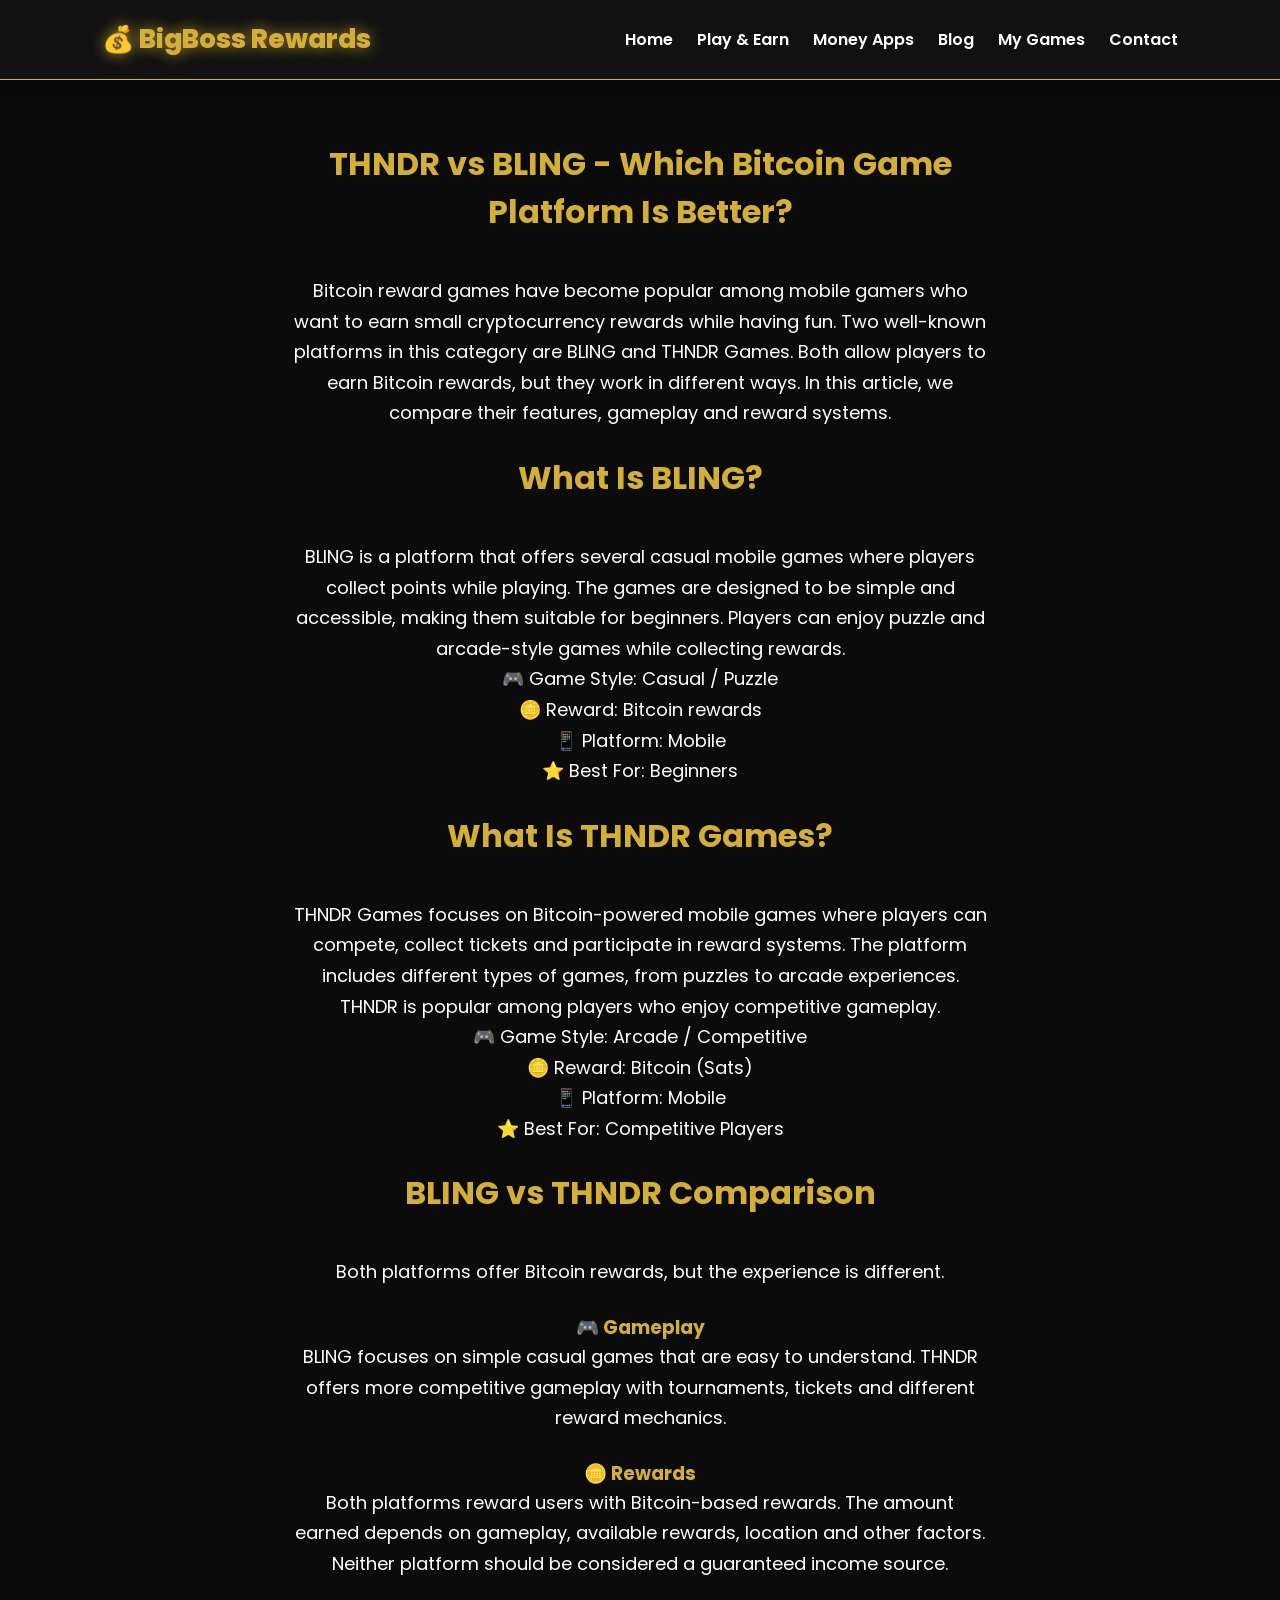
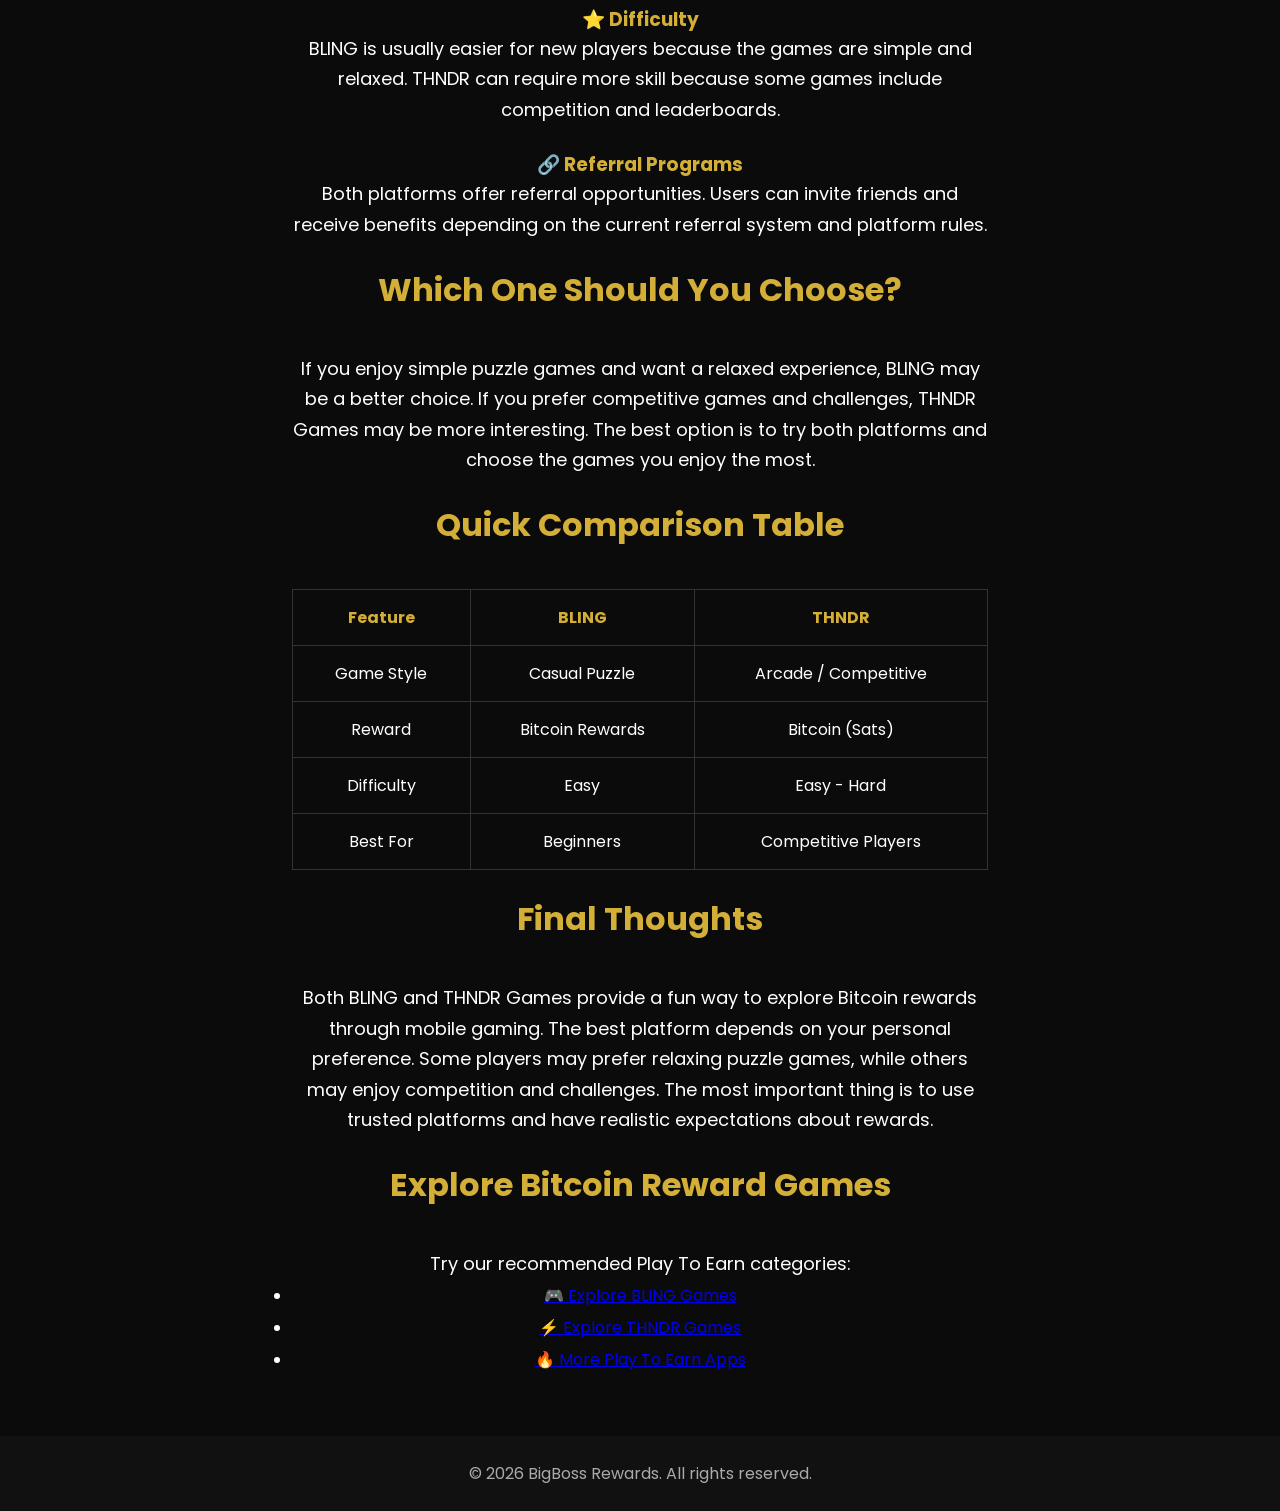
<file: articles4.html>
<!DOCTYPE html>
<html lang="en">

<head>

<meta charset="UTF-8">
<meta name="viewport" content="width=device-width, initial-scale=1.0">

<title>THNDR vs BLING - Which Bitcoin Game Platform Is Better?</title>

 <link rel="icon" type="image/png" href="favicon.png">

<link rel="stylesheet" href="style.css">

<link href="https://fonts.googleapis.com/css2?family=Poppins:wght@300;400;600;700;800&display=swap" rel="stylesheet">

</head>


<body>


<header>

<div class="logo">
💰 BigBoss Rewards
</div>


<nav>

<a href="index.html">Home</a>
<a href="play.html">Play & Earn</a>
<a href="money.html">Money Apps</a>
<a href="articles.html">Blog</a>
<a href="https://markomilicevic966-ops.github.io/BigBoss/">My Games</a>
<a href="contact.html">Contact</a>

</nav>

</header>



<section class="about">


<h2>
THNDR vs BLING - Which Bitcoin Game Platform Is Better?
</h2>


<p>

Bitcoin reward games have become popular among mobile gamers who want to earn small cryptocurrency rewards while having fun.

Two well-known platforms in this category are BLING and THNDR Games.

Both allow players to earn Bitcoin rewards, but they work in different ways.

In this article, we compare their features, gameplay and reward systems.

</p>


<br>


<h2>
What Is BLING?
</h2>


<p>

BLING is a platform that offers several casual mobile games where players collect points while playing.

The games are designed to be simple and accessible, making them suitable for beginners.

Players can enjoy puzzle and arcade-style games while collecting rewards.

</p>


<p>

🎮 Game Style: Casual / Puzzle<br>
🪙 Reward: Bitcoin rewards<br>
📱 Platform: Mobile<br>
⭐ Best For: Beginners

</p>


<br>


<h2>
What Is THNDR Games?
</h2>


<p>

THNDR Games focuses on Bitcoin-powered mobile games where players can compete, collect tickets and participate in reward systems.

The platform includes different types of games, from puzzles to arcade experiences.

THNDR is popular among players who enjoy competitive gameplay.

</p>


<p>

🎮 Game Style: Arcade / Competitive<br>
🪙 Reward: Bitcoin (Sats)<br>
📱 Platform: Mobile<br>
⭐ Best For: Competitive Players

</p>

<br>


<h2>
BLING vs THNDR Comparison
</h2>


<p>

Both platforms offer Bitcoin rewards, but the experience is different.

</p>


<br>


<h3 style="color:#d4af37;">
🎮 Gameplay
</h3>


<p>

BLING focuses on simple casual games that are easy to understand.

THNDR offers more competitive gameplay with tournaments, tickets and different reward mechanics.

</p>


<br>


<h3 style="color:#d4af37;">
🪙 Rewards
</h3>


<p>

Both platforms reward users with Bitcoin-based rewards.

The amount earned depends on gameplay, available rewards, location and other factors.

Neither platform should be considered a guaranteed income source.

</p>


<br>


<h3 style="color:#d4af37;">
⭐ Difficulty
</h3>


<p>

BLING is usually easier for new players because the games are simple and relaxed.

THNDR can require more skill because some games include competition and leaderboards.

</p>


<br>


<h3 style="color:#d4af37;">
🔗 Referral Programs
</h3>


<p>

Both platforms offer referral opportunities.

Users can invite friends and receive benefits depending on the current referral system and platform rules.

</p>


<br>


<h2>
Which One Should You Choose?
</h2>


<p>

If you enjoy simple puzzle games and want a relaxed experience, BLING may be a better choice.

If you prefer competitive games and challenges, THNDR Games may be more interesting.

The best option is to try both platforms and choose the games you enjoy the most.

</p>

<br>


<h2>
Quick Comparison Table
</h2>


<div style="overflow-x:auto;">

<table style="width:100%;max-width:800px;margin:auto;border-collapse:collapse;text-align:center;">

<tr style="color:#d4af37;">

<th style="padding:15px;border:1px solid #333;">
Feature
</th>

<th style="padding:15px;border:1px solid #333;">
BLING
</th>

<th style="padding:15px;border:1px solid #333;">
THNDR
</th>

</tr>


<tr>

<td style="padding:15px;border:1px solid #333;">
Game Style
</td>

<td style="padding:15px;border:1px solid #333;">
Casual Puzzle
</td>

<td style="padding:15px;border:1px solid #333;">
Arcade / Competitive
</td>

</tr>


<tr>

<td style="padding:15px;border:1px solid #333;">
Reward
</td>

<td style="padding:15px;border:1px solid #333;">
Bitcoin Rewards
</td>

<td style="padding:15px;border:1px solid #333;">
Bitcoin (Sats)
</td>

</tr>


<tr>

<td style="padding:15px;border:1px solid #333;">
Difficulty
</td>

<td style="padding:15px;border:1px solid #333;">
Easy
</td>

<td style="padding:15px;border:1px solid #333;">
Easy - Hard
</td>

</tr>


<tr>

<td style="padding:15px;border:1px solid #333;">
Best For
</td>

<td style="padding:15px;border:1px solid #333;">
Beginners
</td>

<td style="padding:15px;border:1px solid #333;">
Competitive Players
</td>

</tr>


</table>

</div>


<br>


<h2>
Final Thoughts
</h2>


<p>

Both BLING and THNDR Games provide a fun way to explore Bitcoin rewards through mobile gaming.

The best platform depends on your personal preference.

Some players may prefer relaxing puzzle games, while others may enjoy competition and challenges.

The most important thing is to use trusted platforms and have realistic expectations about rewards.

</p>


<br>


<h2>
Explore Bitcoin Reward Games
</h2>


<p>

Try our recommended Play To Earn categories:

</p>


<ul style="max-width:700px;margin:auto;line-height:2;">

<li>
<a href="bling.html">
🎮 Explore BLING Games
</a>
</li>


<li>
<a href="thndr.html">
⚡ Explore THNDR Games
</a>
</li>


<li>
<a href="play.html">
🔥 More Play To Earn Apps
</a>
</li>


</ul>


</section>



<footer>

<p>
© 2026 BigBoss Rewards. All rights reserved.
</p>

</footer>


</body>

</html>
</file>
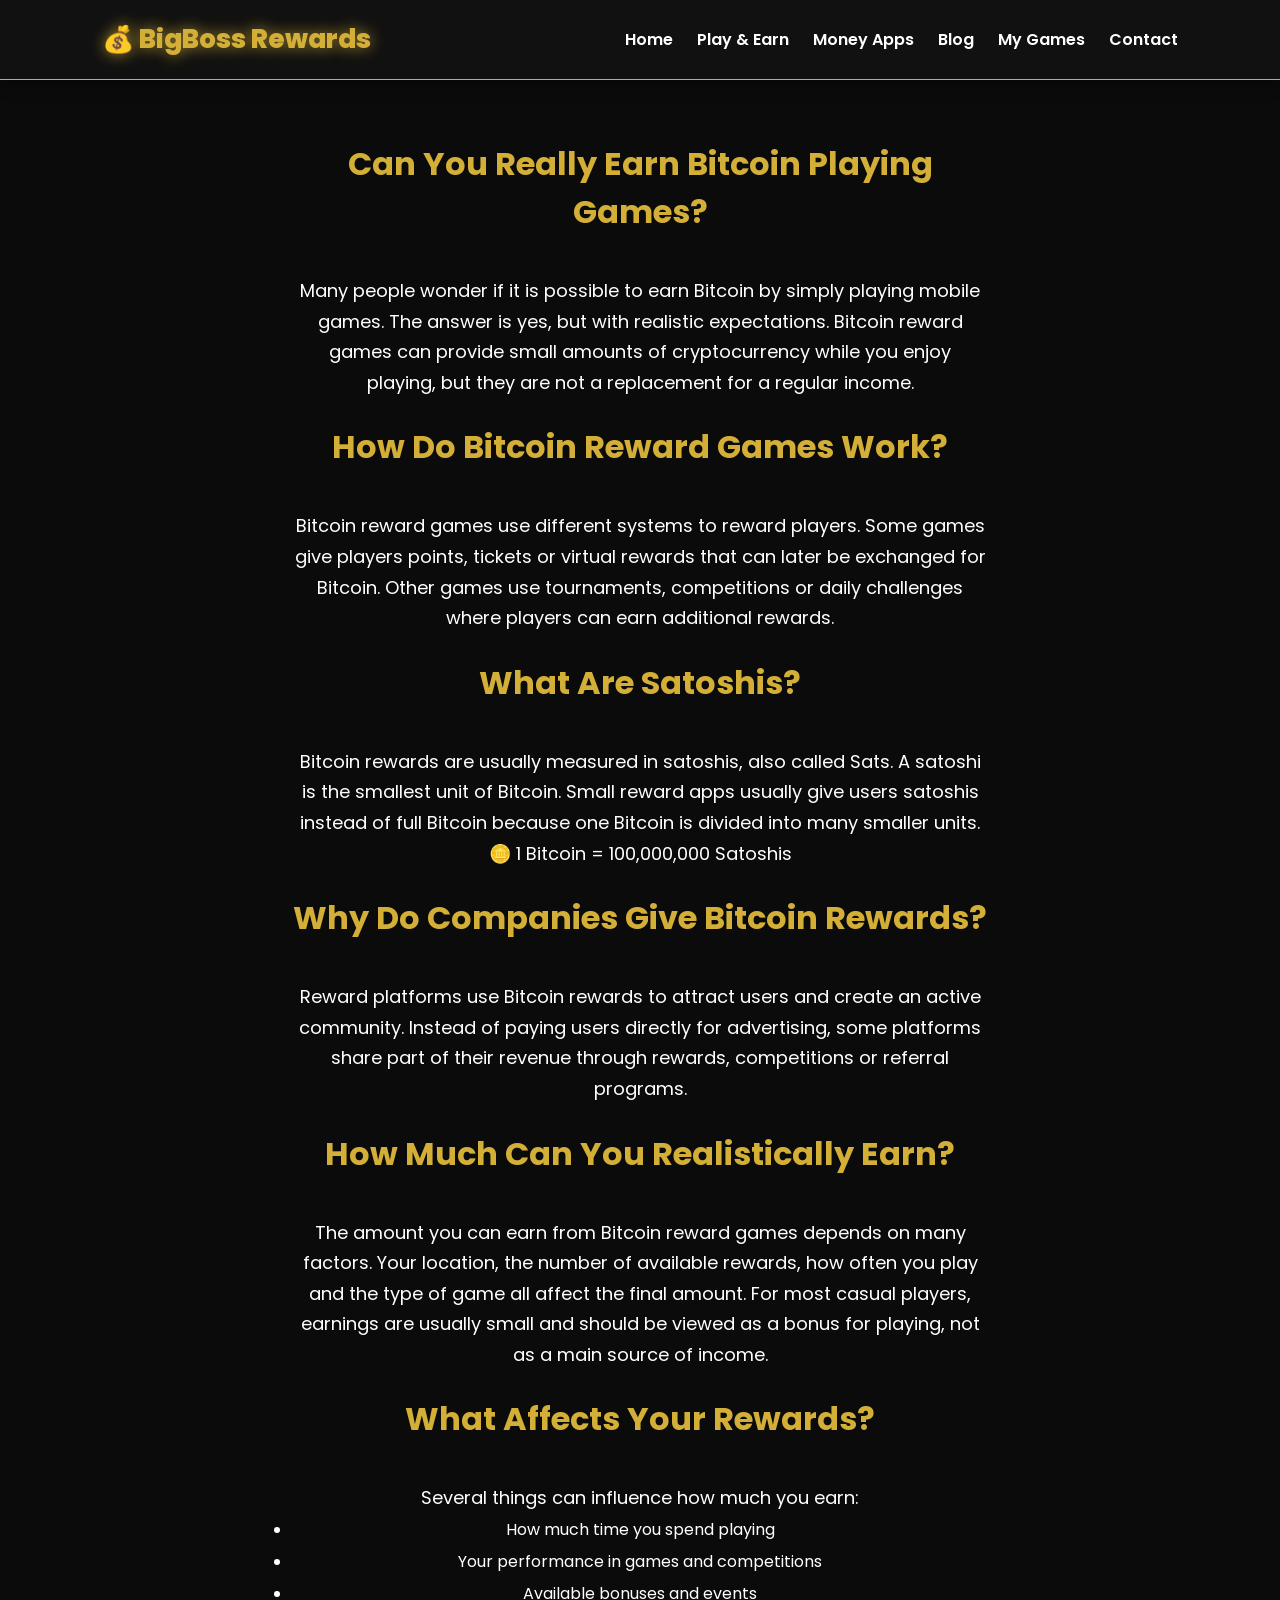
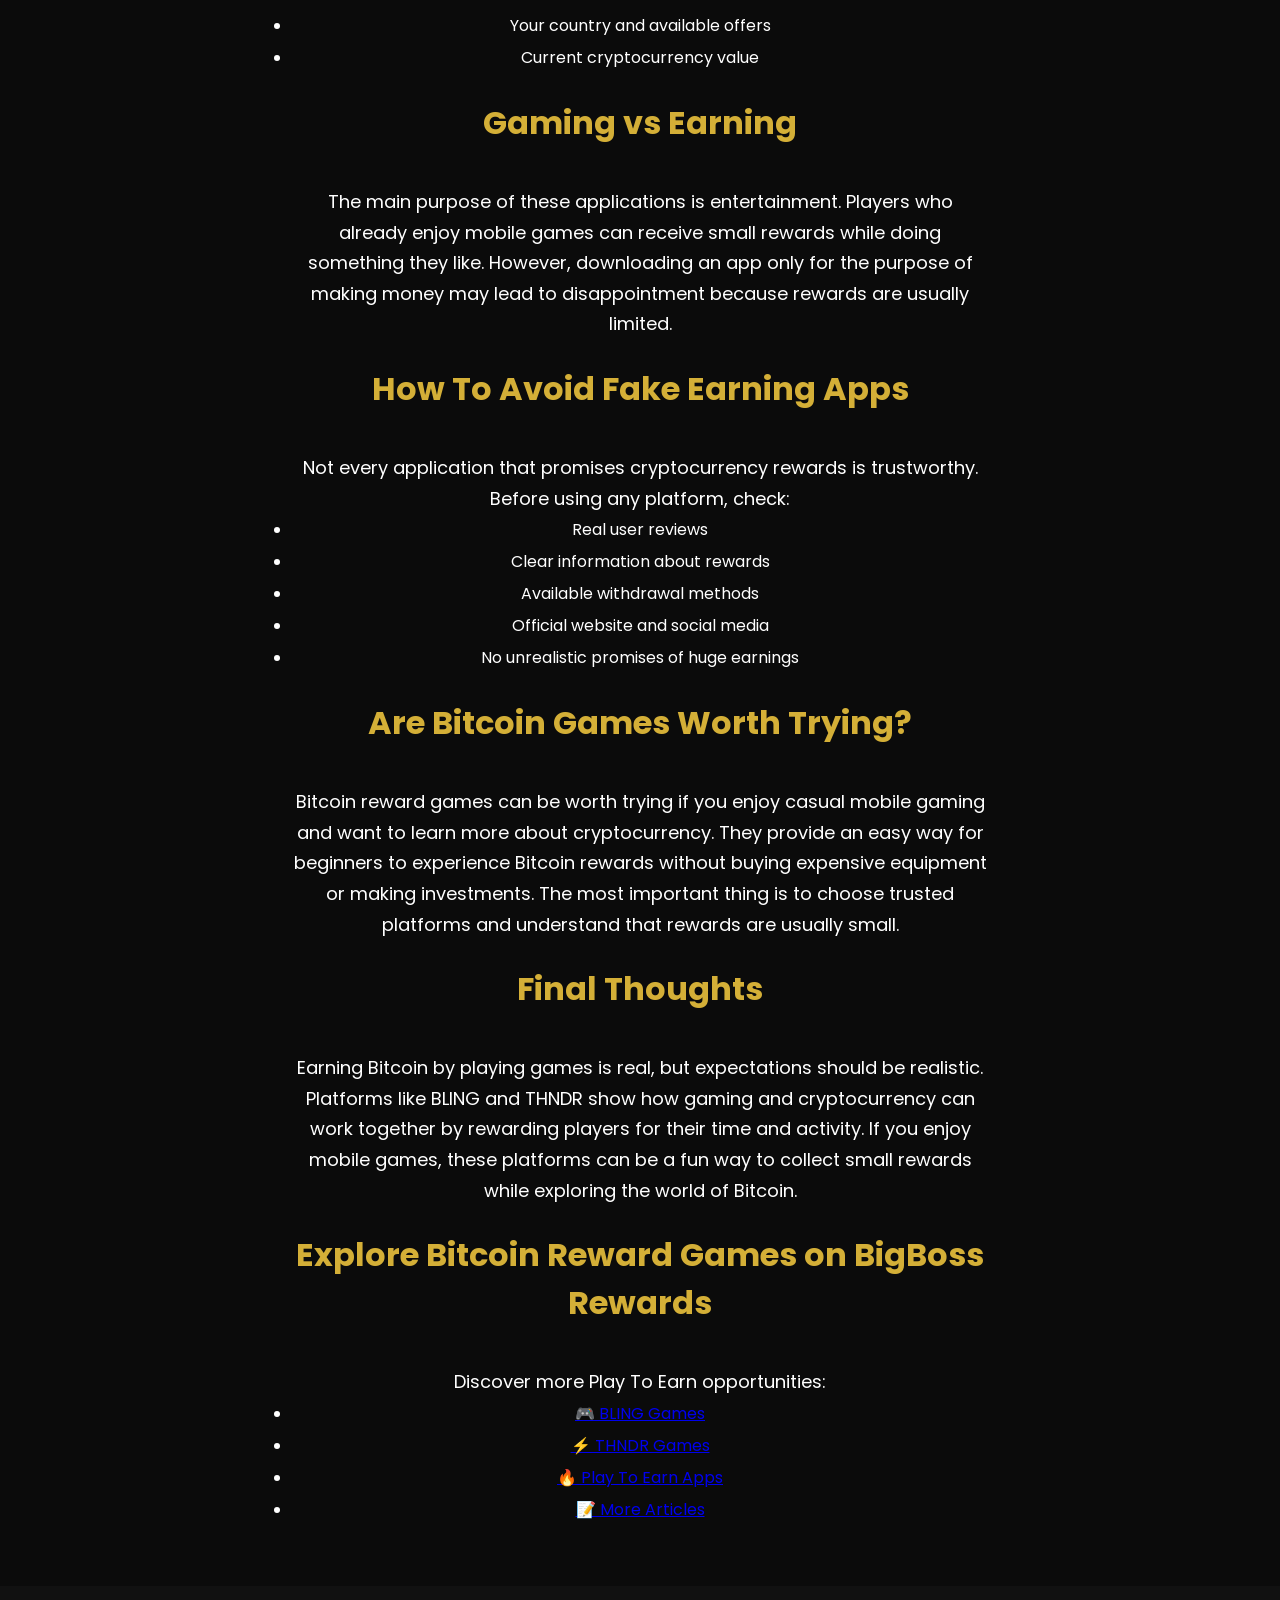
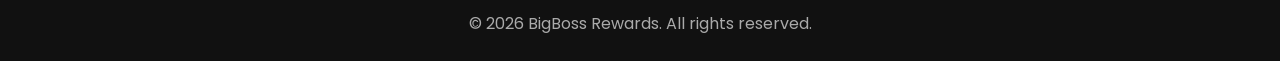
<file: articles5.html>
<!DOCTYPE html>
<html lang="en">

<head>

<meta charset="UTF-8">
<meta name="viewport" content="width=device-width, initial-scale=1.0">

<title>Can You Really Earn Bitcoin Playing Games?</title>

 <link rel="icon" type="image/png" href="favicon.png">

<link rel="stylesheet" href="style.css">

<link href="https://fonts.googleapis.com/css2?family=Poppins:wght@300;400;600;700;800&display=swap" rel="stylesheet">

</head>


<body>


<header>

<div class="logo">
💰 BigBoss Rewards
</div>


<nav>

<a href="index.html">Home</a>
<a href="play.html">Play & Earn</a>
<a href="money.html">Money Apps</a>
<a href="articles.html">Blog</a>
<a href="https://markomilicevic966-ops.github.io/BigBoss/">My Games</a>
<a href="contact.html">Contact</a>

</nav>

</header>



<section class="about">


<h2>
Can You Really Earn Bitcoin Playing Games?
</h2>


<p>

Many people wonder if it is possible to earn Bitcoin by simply playing mobile games.

The answer is yes, but with realistic expectations.

Bitcoin reward games can provide small amounts of cryptocurrency while you enjoy playing, but they are not a replacement for a regular income.

</p>


<br>


<h2>
How Do Bitcoin Reward Games Work?
</h2>


<p>

Bitcoin reward games use different systems to reward players.

Some games give players points, tickets or virtual rewards that can later be exchanged for Bitcoin.

Other games use tournaments, competitions or daily challenges where players can earn additional rewards.

</p>


<br>


<h2>
What Are Satoshis?
</h2>


<p>

Bitcoin rewards are usually measured in satoshis, also called Sats.

A satoshi is the smallest unit of Bitcoin.

Small reward apps usually give users satoshis instead of full Bitcoin because one Bitcoin is divided into many smaller units.

</p>


<p>

🪙 1 Bitcoin = 100,000,000 Satoshis

</p>


<br>


<h2>
Why Do Companies Give Bitcoin Rewards?
</h2>


<p>

Reward platforms use Bitcoin rewards to attract users and create an active community.

Instead of paying users directly for advertising, some platforms share part of their revenue through rewards, competitions or referral programs.

</p>

<br>


<h2>
How Much Can You Realistically Earn?
</h2>


<p>

The amount you can earn from Bitcoin reward games depends on many factors.

Your location, the number of available rewards, how often you play and the type of game all affect the final amount.

For most casual players, earnings are usually small and should be viewed as a bonus for playing, not as a main source of income.

</p>


<br>


<h2>
What Affects Your Rewards?
</h2>


<p>

Several things can influence how much you earn:

</p>


<ul style="max-width:700px;margin:auto;line-height:2;">

<li>
How much time you spend playing
</li>

<li>
Your performance in games and competitions
</li>

<li>
Available bonuses and events
</li>

<li>
Your country and available offers
</li>

<li>
Current cryptocurrency value
</li>

</ul>


<br>


<h2>
Gaming vs Earning
</h2>


<p>

The main purpose of these applications is entertainment.

Players who already enjoy mobile games can receive small rewards while doing something they like.

However, downloading an app only for the purpose of making money may lead to disappointment because rewards are usually limited.

</p>


<br>


<h2>
How To Avoid Fake Earning Apps
</h2>


<p>

Not every application that promises cryptocurrency rewards is trustworthy.

Before using any platform, check:

</p>


<ul style="max-width:700px;margin:auto;line-height:2;">

<li>
Real user reviews
</li>

<li>
Clear information about rewards
</li>

<li>
Available withdrawal methods
</li>

<li>
Official website and social media
</li>

<li>
No unrealistic promises of huge earnings
</li>

</ul>

<br>


<h2>
Are Bitcoin Games Worth Trying?
</h2>


<p>

Bitcoin reward games can be worth trying if you enjoy casual mobile gaming and want to learn more about cryptocurrency.

They provide an easy way for beginners to experience Bitcoin rewards without buying expensive equipment or making investments.

The most important thing is to choose trusted platforms and understand that rewards are usually small.

</p>


<br>


<h2>
Final Thoughts
</h2>


<p>

Earning Bitcoin by playing games is real, but expectations should be realistic.

Platforms like BLING and THNDR show how gaming and cryptocurrency can work together by rewarding players for their time and activity.

If you enjoy mobile games, these platforms can be a fun way to collect small rewards while exploring the world of Bitcoin.

</p>


<br>


<h2>
Explore Bitcoin Reward Games on BigBoss Rewards
</h2>


<p>

Discover more Play To Earn opportunities:

</p>


<ul style="max-width:700px;margin:auto;line-height:2;">


<li>
<a href="bling.html">
🎮 BLING Games
</a>
</li>


<li>
<a href="thndr.html">
⚡ THNDR Games
</a>
</li>


<li>
<a href="play.html">
🔥 Play To Earn Apps
</a>
</li>


<li>
<a href="articles.html">
📝 More Articles
</a>
</li>


</ul>


</section>



<footer>

<p>
© 2026 BigBoss Rewards. All rights reserved.
</p>

</footer>


</body>

</html>
</file>
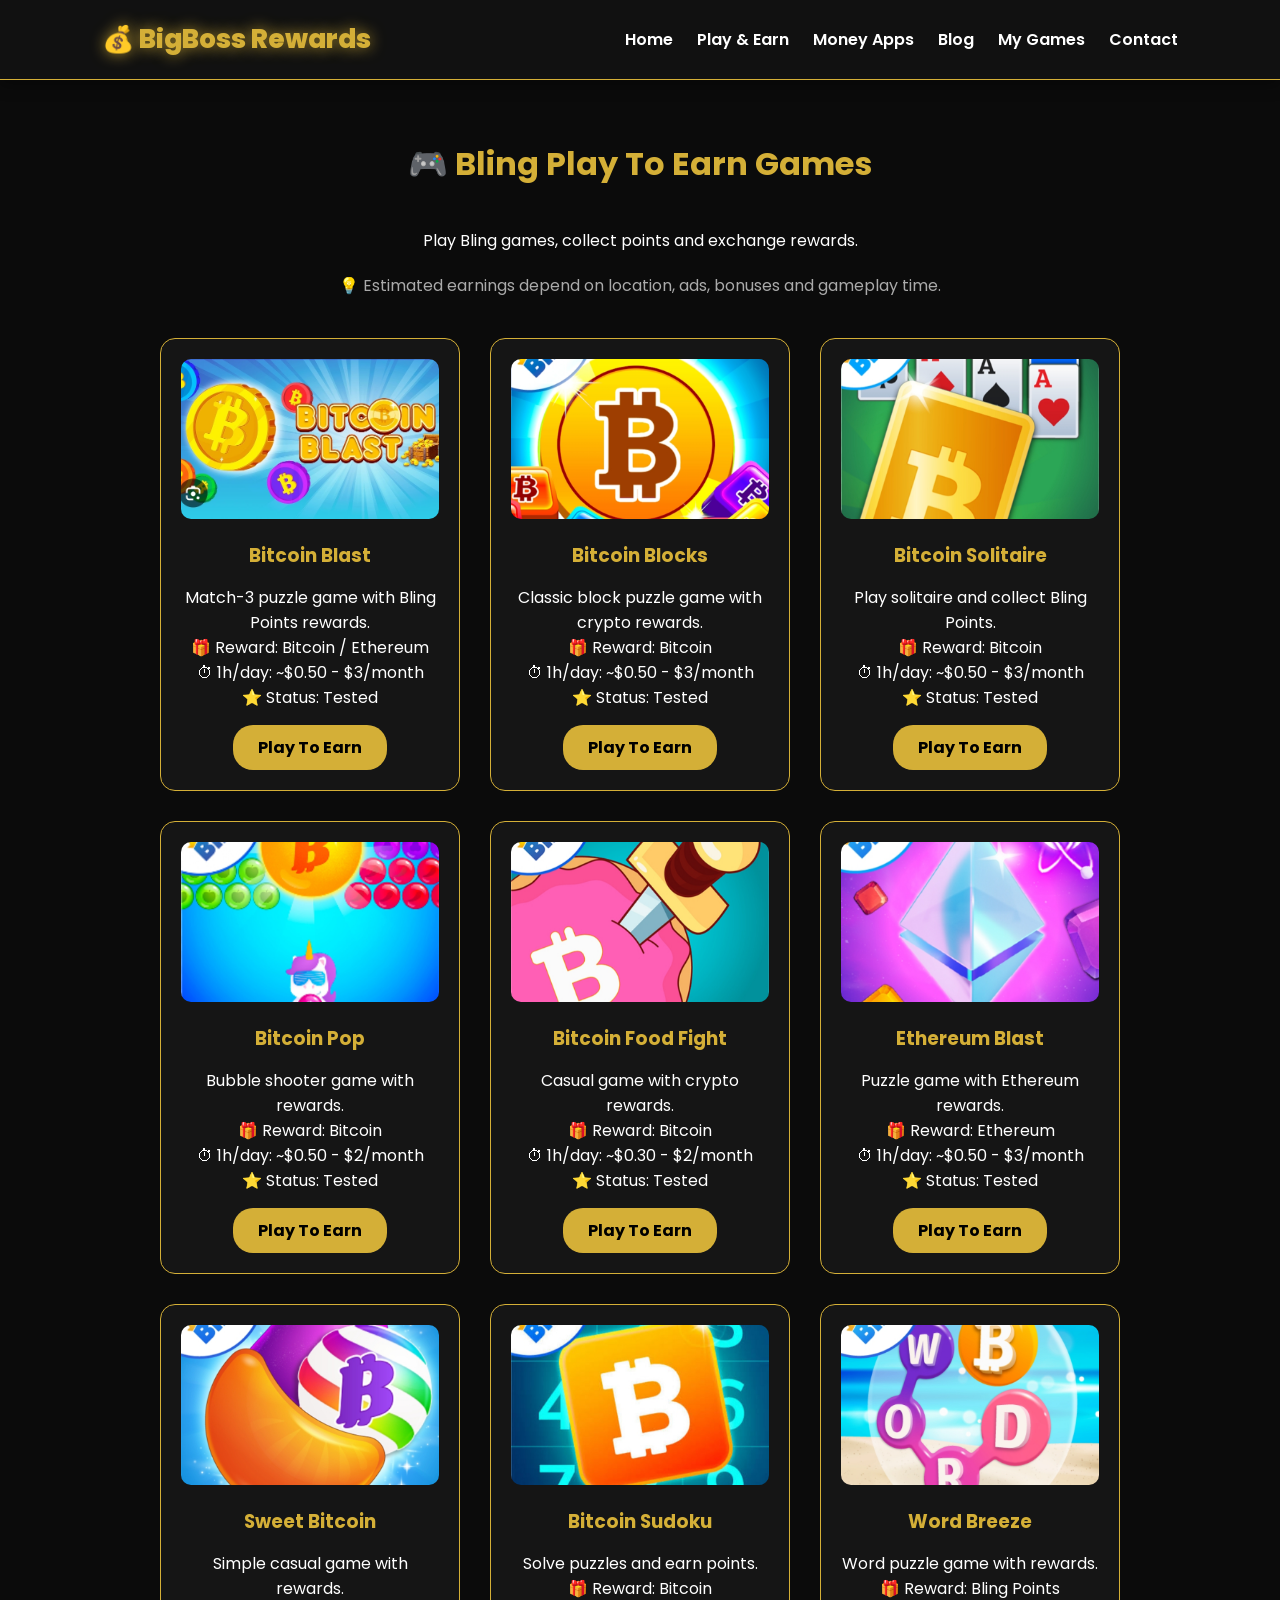
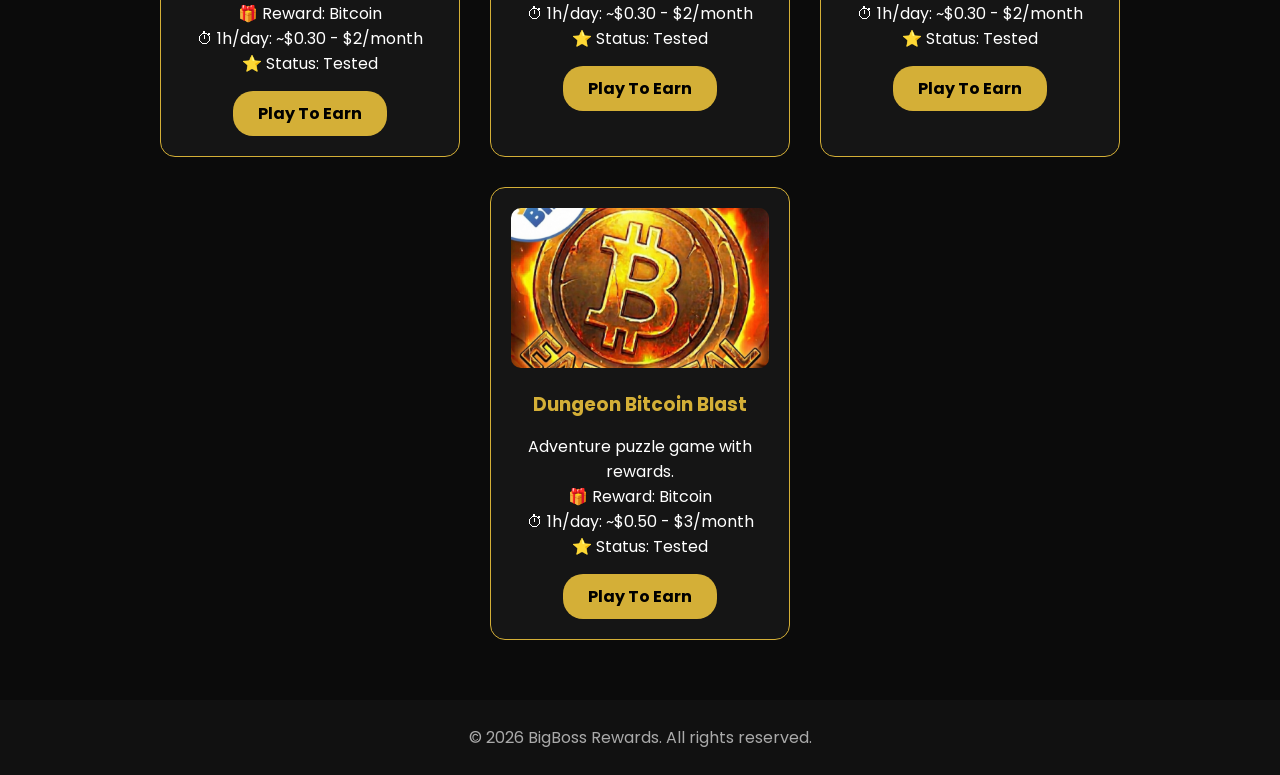
<file: bling.html>
<!DOCTYPE html>
<html lang="en">

<head>

<meta charset="UTF-8">
<meta name="viewport" content="width=device-width, initial-scale=1.0">

<title>Bling Games - BigBoss Rewards</title>

<meta name="description" content="Discover the best BLING Bitcoin reward games. Play mobile games and earn Bitcoin rewards.">
<meta name="keywords" content="Bling games, bitcoin games, earn bitcoin playing games, crypto rewards">

 <link rel="icon" type="image/png" href="favicon.png">

<link rel="stylesheet" href="style.css">

<link rel="preconnect" href="https://fonts.googleapis.com">
<link rel="preconnect" href="https://fonts.gstatic.com" crossorigin>

<link href="https://fonts.googleapis.com/css2?family=Poppins:wght@300;400;600;700;800&display=swap" rel="stylesheet">

</head>


<body>


<header>

<div class="logo">
💰 BigBoss Rewards
</div>


<nav>

<a href="index.html">Home</a>
<a href="play.html">Play & Earn</a>
<a href="money.html">Money Apps</a>
<a href="articles.html">Blog</a>
<a href="https://markomilicevic966-ops.github.io/BigBoss/">My Games</a>
<a href="contact.html">Contact</a>

</nav>

</header>



<section>


<h2>
🎮 Bling Play To Earn Games
</h2>


<p style="text-align:center;max-width:800px;margin:0 auto 20px;">

Play Bling games, collect points and exchange rewards.

</p>


<p style="text-align:center;color:#aaa;margin-bottom:40px;">

💡 Estimated earnings depend on location, ads, bonuses and gameplay time.

</p>



<div class="cards">



<div class="card">

<img src="blast.jpg">

<h3>Bitcoin Blast</h3>

<p>
Match-3 puzzle game with Bling Points rewards.
</p>

<p>🎁 Reward: Bitcoin / Ethereum</p>

<p>⏱ 1h/day: ~$0.50 - $3/month</p>

<p>⭐ Status: Tested</p>

<a href="https://bln.gg/M02-HY3-Q37" class="card-btn">
Play To Earn
</a>

</div>




<div class="card">

<img src="block.jpg">

<h3>Bitcoin Blocks</h3>

<p>
Classic block puzzle game with crypto rewards.
</p>

<p>🎁 Reward: Bitcoin</p>

<p>⏱ 1h/day: ~$0.50 - $3/month</p>

<p>⭐ Status: Tested</p>

<a href="https://bln.gg/TT6-0MH-6C4" class="card-btn">
Play To Earn
</a>

</div>




<div class="card">

<img src="soli.jpg">

<h3>Bitcoin Solitaire</h3>

<p>
Play solitaire and collect Bling Points.
</p>

<p>🎁 Reward: Bitcoin</p>

<p>⏱ 1h/day: ~$0.50 - $3/month</p>

<p>⭐ Status: Tested</p>

<a href="https://bln.gg/YQZ-1VY-7XJ" class="card-btn">
Play To Earn
</a>

</div>




<div class="card">

<img src="pop.jpg">

<h3>Bitcoin Pop</h3>

<p>
Bubble shooter game with rewards.
</p>

<p>🎁 Reward: Bitcoin</p>

<p>⏱ 1h/day: ~$0.50 - $2/month</p>

<p>⭐ Status: Tested</p>

<a href="https://bln.gg/XS3-H7J-FNV" class="card-btn">
Play To Earn
</a>

</div>




<div class="card">

<img src="food.jpg">

<h3>Bitcoin Food Fight</h3>

<p>
Casual game with crypto rewards.
</p>

<p>🎁 Reward: Bitcoin</p>

<p>⏱ 1h/day: ~$0.30 - $2/month</p>

<p>⭐ Status: Tested</p>

<a href="https://bln.gg/K0G-GSG-HBK" class="card-btn">
Play To Earn
</a>

</div>




<div class="card">

<img src="ethereum.jpg">

<h3>Ethereum Blast</h3>

<p>
Puzzle game with Ethereum rewards.
</p>

<p>🎁 Reward: Ethereum</p>

<p>⏱ 1h/day: ~$0.50 - $3/month</p>

<p>⭐ Status: Tested</p>

<a href="https://bln.gg/FQ9-53K-98S" class="card-btn">
Play To Earn
</a>

</div>




<div class="card">

<img src="sweet.jpg">

<h3>Sweet Bitcoin</h3>

<p>
Simple casual game with rewards.
</p>

<p>🎁 Reward: Bitcoin</p>

<p>⏱ 1h/day: ~$0.30 - $2/month</p>

<p>⭐ Status: Tested</p>

<a href="https://bln.gg/AX7-83E-YD8" class="card-btn">
Play To Earn
</a>

</div>




<div class="card">

<img src="sudoku.jpg">

<h3>Bitcoin Sudoku</h3>

<p>
Solve puzzles and earn points.
</p>

<p>🎁 Reward: Bitcoin</p>

<p>⏱ 1h/day: ~$0.30 - $2/month</p>

<p>⭐ Status: Tested</p>

<a href="https://bln.gg/H0Y-PD1-PVK" class="card-btn">
Play To Earn
</a>

</div>




<div class="card">

<img src="breeze.jpg">

<h3>Word Breeze</h3>

<p>
Word puzzle game with rewards.
</p>

<p>🎁 Reward: Bling Points</p>

<p>⏱ 1h/day: ~$0.30 - $2/month</p>

<p>⭐ Status: Tested</p>

<a href="https://bln.gg/3WT-6JK-Q6D" class="card-btn">
Play To Earn
</a>

</div>




<div class="card">

<img src="dungeon.jpg">

<h3>Dungeon Bitcoin Blast</h3>

<p>
Adventure puzzle game with rewards.
</p>

<p>🎁 Reward: Bitcoin</p>

<p>⏱ 1h/day: ~$0.50 - $3/month</p>

<p>⭐ Status: Tested</p>

<a href="https://bln.gg/TYG-48G-ACC" class="card-btn">
Play To Earn
</a>

</div>



</div>


</section>



<footer>

<p>
© 2026 BigBoss Rewards. All rights reserved.
</p>

</footer>



</body>

</html>
</file>
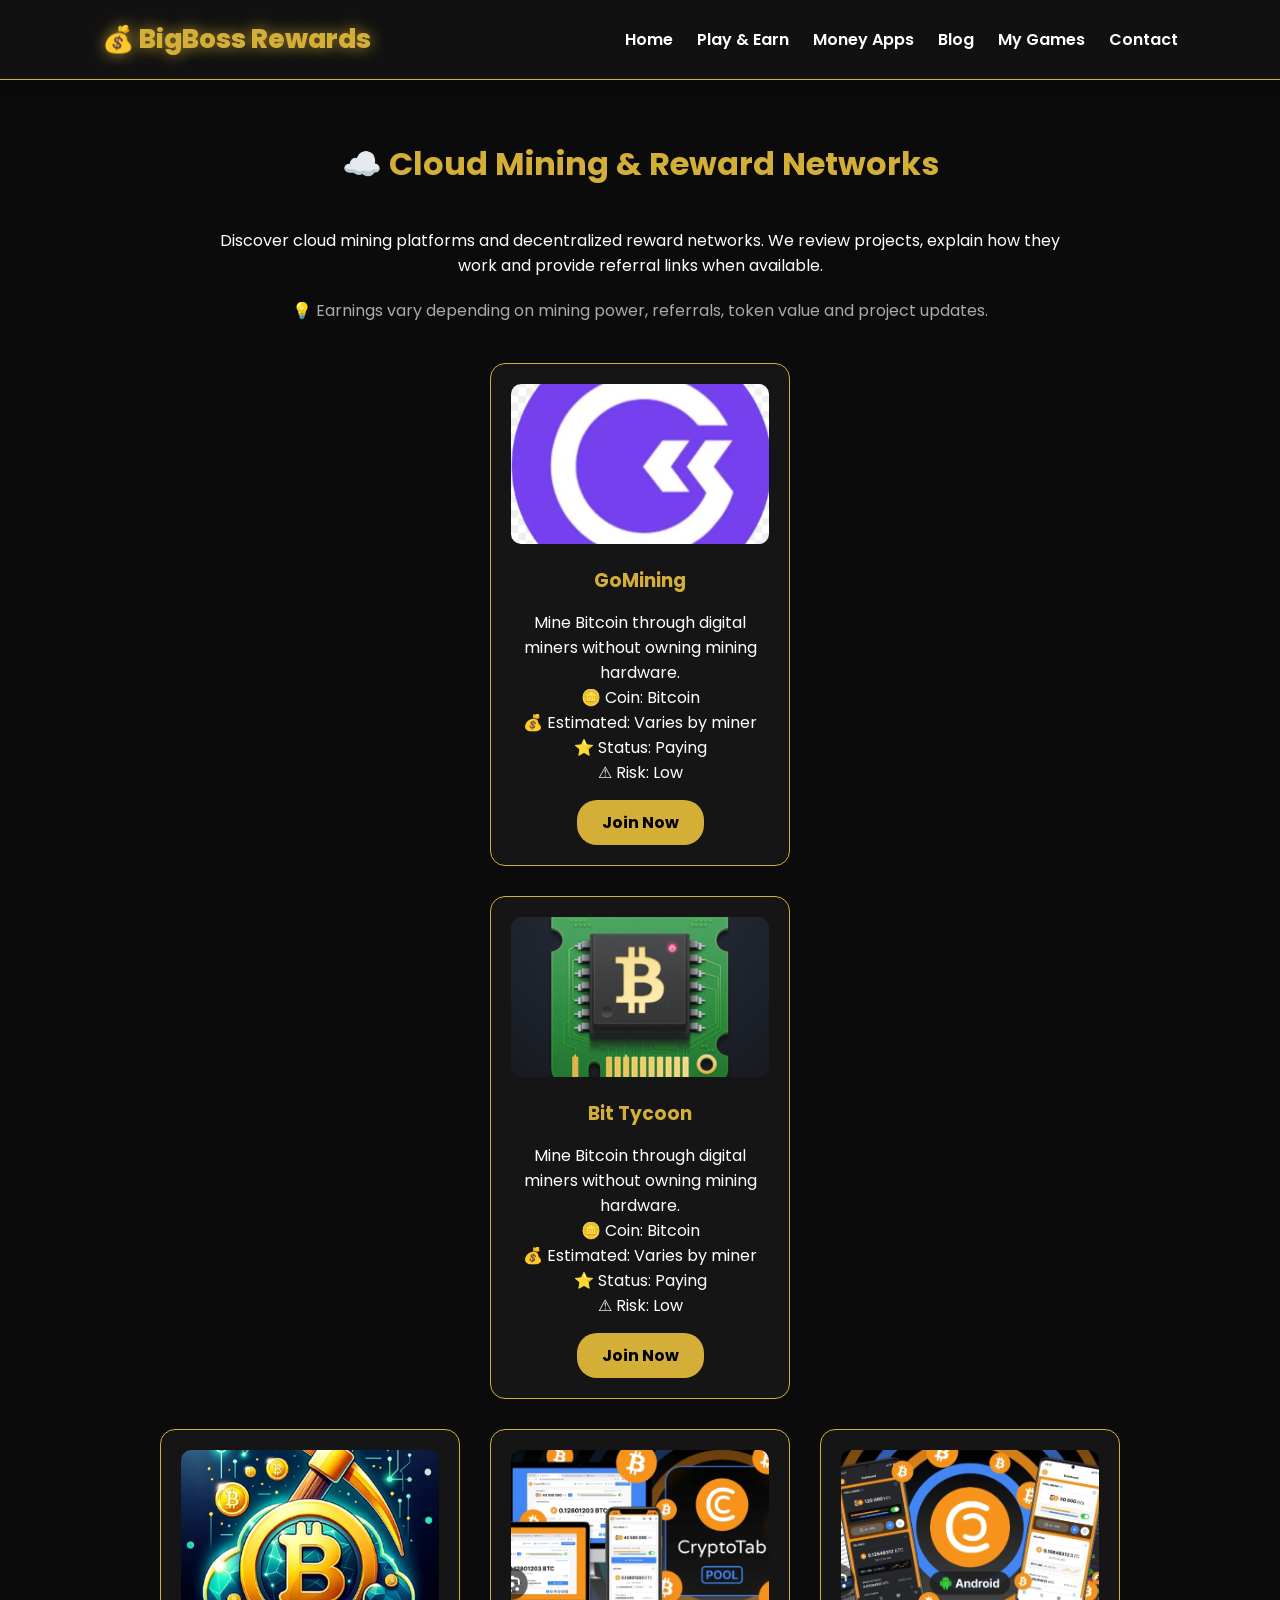
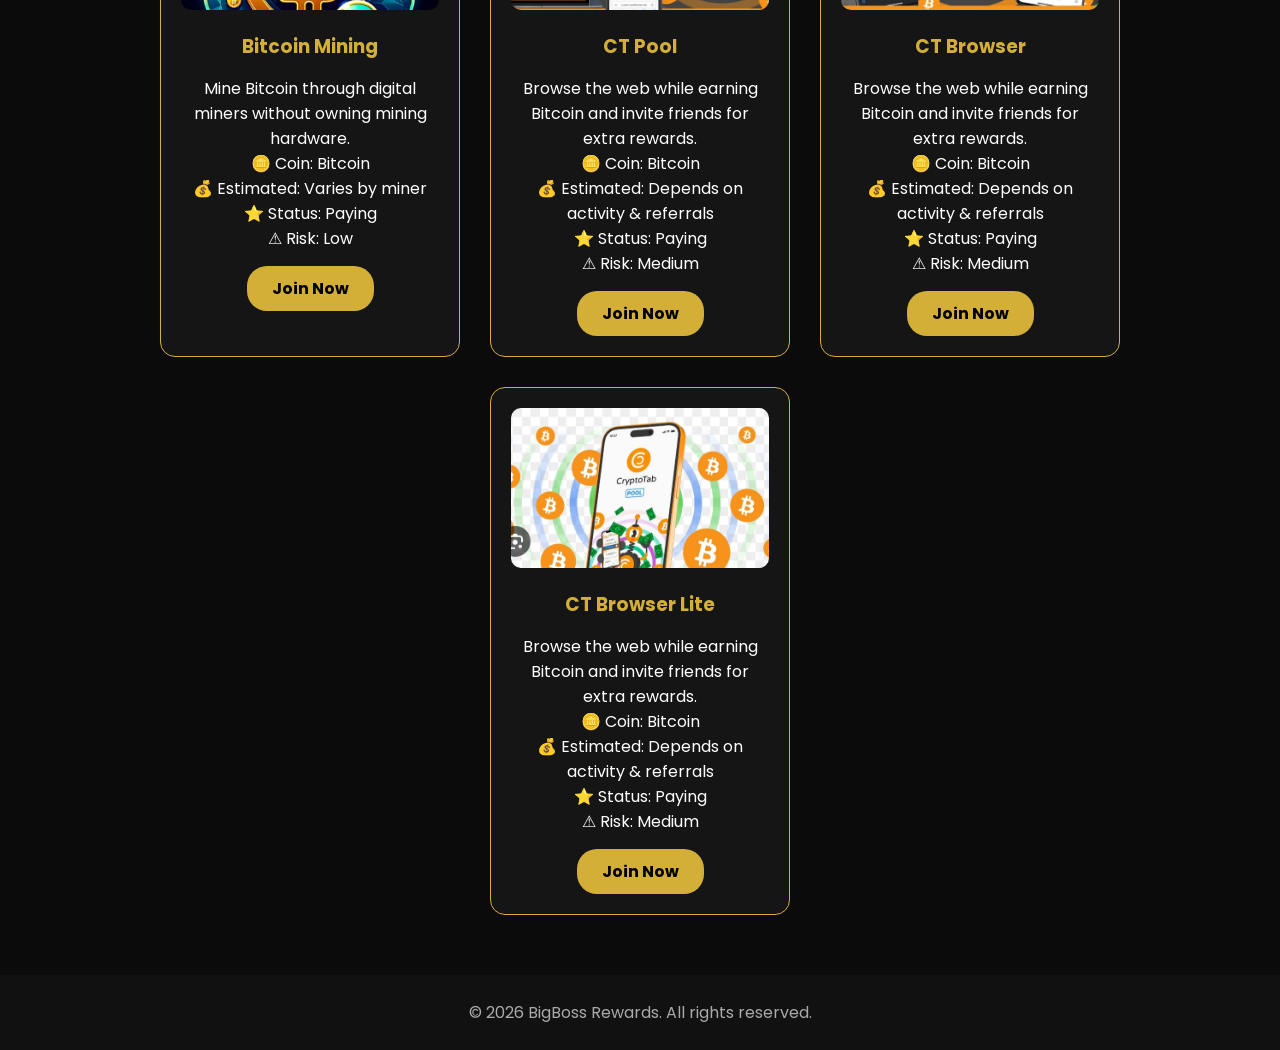
<file: cloud.html>
<!DOCTYPE html>
<html lang="en">

<head>

<meta charset="UTF-8">
<meta name="viewport" content="width=device-width, initial-scale=1.0">

<title>Cloud Mining - BigBoss Rewards</title>

<meta name="description" content="Explore cloud mining apps, Bitcoin mining platforms and crypto earning opportunities.">
<meta name="keywords" content="cloud mining, bitcoin mining apps, crypto mining, earn bitcoin">

  <link rel="icon" type="image/png" href="favicon.png">

<link rel="stylesheet" href="style.css">

<link rel="preconnect" href="https://fonts.googleapis.com">
<link rel="preconnect" href="https://fonts.gstatic.com" crossorigin>

<link href="https://fonts.googleapis.com/css2?family=Poppins:wght@300;400;600;700;800&display=swap" rel="stylesheet">

</head>

<body>

<header>

<div class="logo">
💰 BigBoss Rewards
</div>

<nav>

<a href="index.html">Home</a>
<a href="play.html">Play & Earn</a>
<a href="money.html">Money Apps</a>
<a href="articles.html">Blog</a>
<a href="https://markomilicevic966-ops.github.io/BigBoss/">My Games</a>
<a href="contact.html">Contact</a>

</nav>

</header>



<section>

<h2>
☁️ Cloud Mining & Reward Networks
</h2>

<p style="text-align:center;max-width:850px;margin:0 auto 20px;">

Discover cloud mining platforms and decentralized reward networks.
We review projects, explain how they work and provide referral links when available.

</p>

<p style="text-align:center;color:#aaa;margin-bottom:40px;">

💡 Earnings vary depending on mining power, referrals, token value and project updates.

</p>



<div class="cards">



<div class="card">

<img src="gomining.jpg">

<h3>
GoMining
</h3>

<p>

Mine Bitcoin through digital miners without owning mining hardware.

</p>

<p>
🪙 Coin: Bitcoin
</p>

<p>
💰 Estimated: Varies by miner
</p>

<p>
⭐ Status: Paying
</p>

<p>
⚠ Risk: Low
</p>

<a href="https://gomining.com/?ref=LLP16QK" class="card-btn">

Join Now

</a>

</div>


<div class="cards">



<div class="card">

<img src="bittycoon.jpg">

<h3>
Bit Tycoon
</h3>

<p>

Mine Bitcoin through digital miners without owning mining hardware.

</p>

<p>
🪙 Coin: Bitcoin
</p>

<p>
💰 Estimated: Varies by miner
</p>

<p>
⭐ Status: Paying
</p>

<p>
⚠ Risk: Low
</p>

<a href="https://bit-tycoon.com/app" class="card-btn">

Join Now

</a>

</div>


<div class="cards">



<div class="card">

<img src="bitcoinmining.jpg">

<h3>
Bitcoin Mining
</h3>

<p>

Mine Bitcoin through digital miners without owning mining hardware.

</p>

<p>
🪙 Coin: Bitcoin
</p>

<p>
💰 Estimated: Varies by miner
</p>

<p>
⭐ Status: Paying
</p>

<p>
⚠ Risk: Low
</p>

<a href="https://cloudminecrypto.com/?invite_code=XDz1QjxNe25kamEd" class="card-btn">

Join Now

</a>

</div>



<div class="card">

<img src="ctpool.jpg">

<h3>
CT Pool
</h3>

<p>

Browse the web while earning Bitcoin and invite friends for extra rewards.

</p>

<p>
🪙 Coin: Bitcoin
</p>

<p>
💰 Estimated: Depends on activity & referrals
</p>

<p>
⭐ Status: Paying
</p>

<p>
⚠ Risk: Medium
</p>

<a href="https://g.cb.click/U6K32N" class="card-btn">

Join Now

</a>

</div>

<div class="card">

<img src="ctpool2.jpg">

<h3>
CT Browser
</h3>

<p>

Browse the web while earning Bitcoin and invite friends for extra rewards.

</p>

<p>
🪙 Coin: Bitcoin
</p>

<p>
💰 Estimated: Depends on activity & referrals
</p>

<p>
⭐ Status: Paying
</p>

<p>
⚠ Risk: Medium
</p>

<a href="https://g.cb.click/19bO3p" class="card-btn">

Join Now

</a>

</div>

<div class="card">

<img src="ctpool3.jpg">

<h3>
CT Browser Lite
</h3>

<p>

Browse the web while earning Bitcoin and invite friends for extra rewards.

</p>

<p>
🪙 Coin: Bitcoin
</p>

<p>
💰 Estimated: Depends on activity & referrals
</p>

<p>
⭐ Status: Paying
</p>

<p>
⚠ Risk: Medium
</p>

<a href="https://g.cb.click/BNOfab" class="card-btn">

Join Now

</a>

</div>




</div>

</section>



<footer>

<p>
© 2026 BigBoss Rewards. All rights reserved.
</p>

</footer>



</body>

</html>
</file>
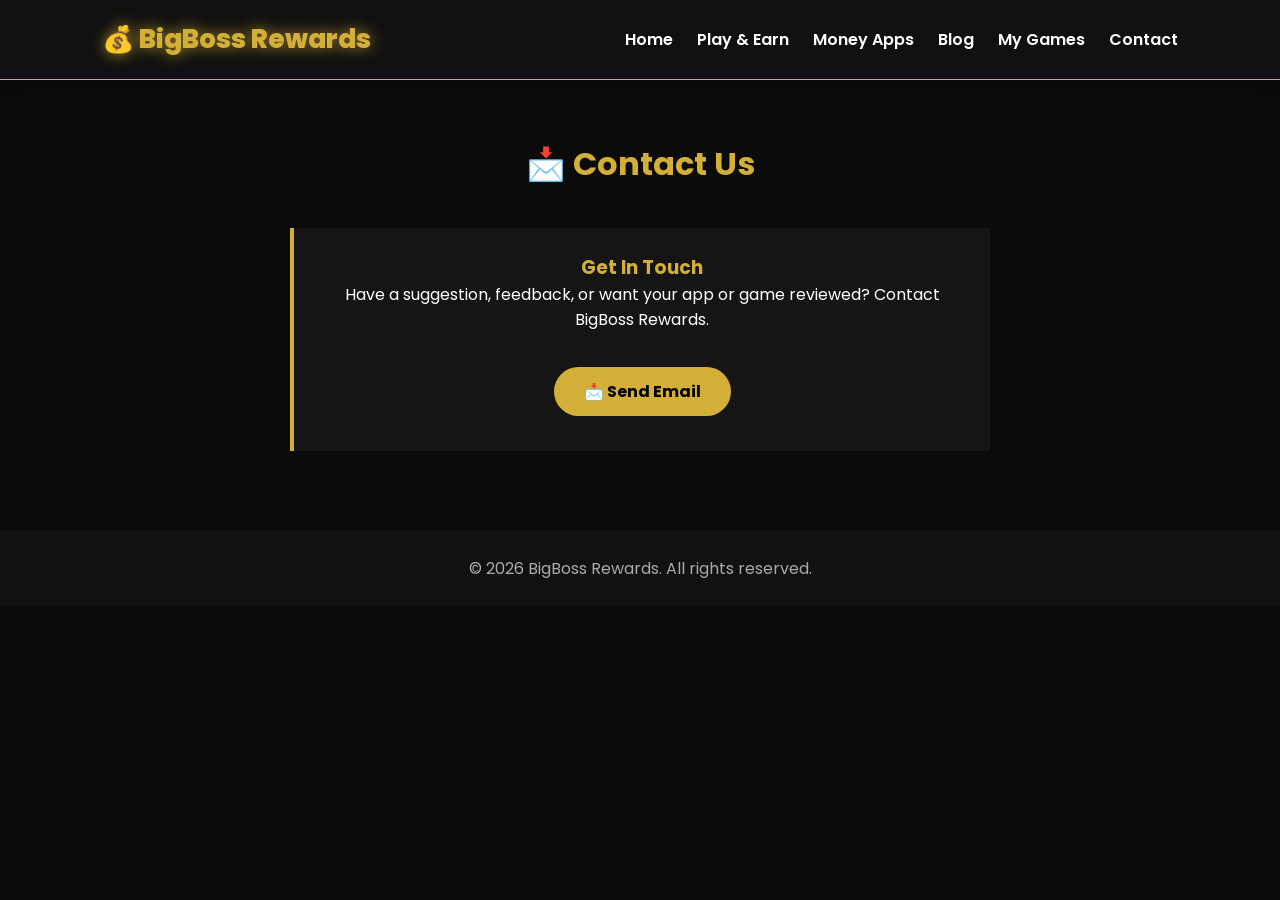
<file: contact.html>
<!DOCTYPE html>
<html lang="en">

<head>

<meta charset="UTF-8">
<meta name="viewport" content="width=device-width, initial-scale=1.0">

<title>Contact - BigBoss Rewards</title>

  <link rel="icon" type="image/png" href="favicon.png">

<link rel="stylesheet" href="style.css">

<link rel="preconnect" href="https://fonts.googleapis.com">
<link rel="preconnect" href="https://fonts.gstatic.com" crossorigin>

<link href="https://fonts.googleapis.com/css2?family=Poppins:wght@300;400;600;700;800&display=swap" rel="stylesheet">

</head>


<body>


<header>

<div class="logo">

💰 BigBoss Rewards

</div>


<nav>

<a href="index.html">Home</a>
<a href="play.html">Play & Earn</a>
<a href="money.html">Money Apps</a>
<a href="articles.html">Blog</a>
<a href="https://markomilicevic966-ops.github.io/BigBoss/">My Games</a>
<a href="contact.html">Contact</a>

</nav>

</header>



<section class="contact">


<h2>
📩 Contact Us
</h2>


<div class="blog-box">


<h3>
Get In Touch
</h3>


<p>
Have a suggestion, feedback, or want your app or game reviewed?
Contact BigBoss Rewards.
</p>


<br>


<a href="mailto:marko.milicevic9666@gmail.com" class="btn">
📩 Send Email
</a>


</div>


</section>



<footer>

<p>
© 2026 BigBoss Rewards. All rights reserved.
</p>

</footer>


</body>

</html>
</file>
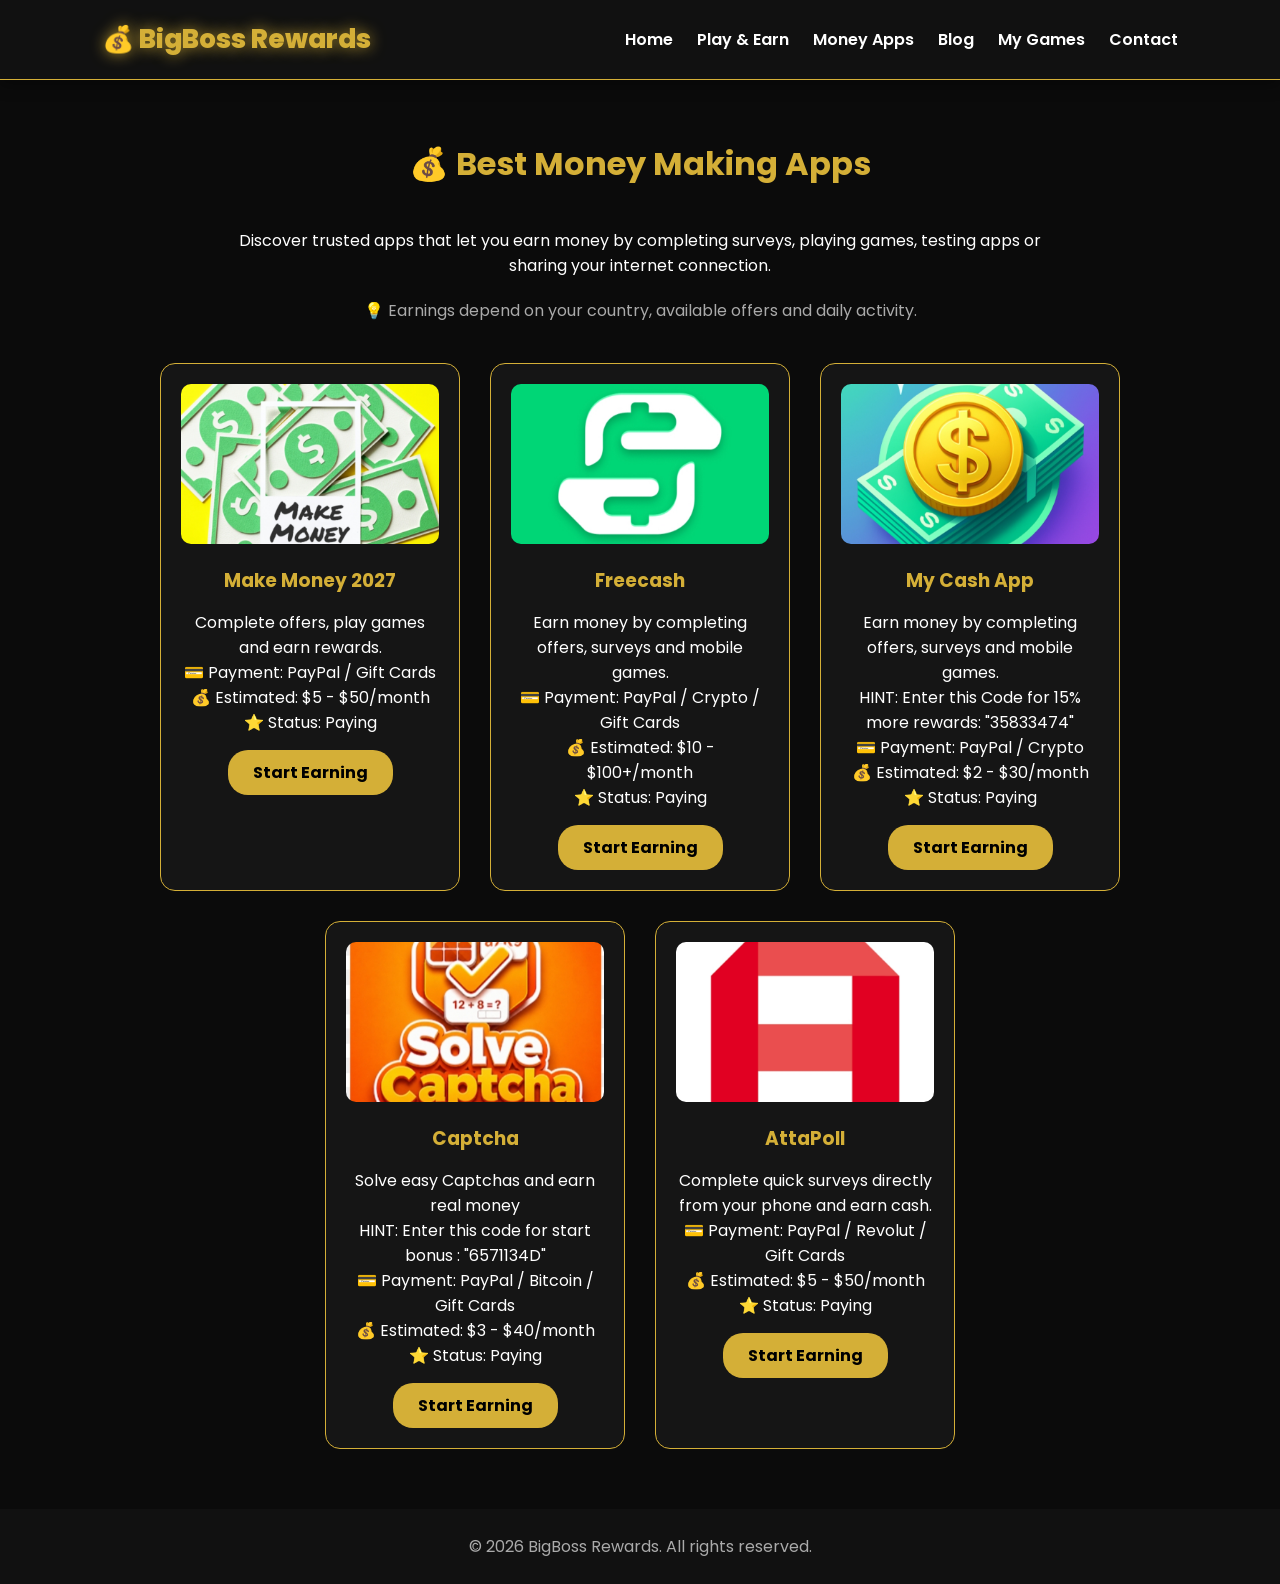
<file: money.html>
<!DOCTYPE html>
<html lang="en">

<head>

<meta charset="UTF-8">
<meta name="viewport" content="width=device-width, initial-scale=1.0">

<title>Money Apps - BigBoss Rewards</title>

<meta name="description" content="Find money making apps, survey apps and reward platforms that help users earn extra income online.">
<meta name="keywords" content="money making apps, earn money online, survey apps, reward apps">

  <link rel="icon" type="image/png" href="favicon.png">

<link rel="stylesheet" href="style.css">

<link rel="preconnect" href="https://fonts.googleapis.com">
<link rel="preconnect" href="https://fonts.gstatic.com" crossorigin>

<link href="https://fonts.googleapis.com/css2?family=Poppins:wght@300;400;600;700;800&display=swap" rel="stylesheet">

</head>

<body>

<header>

<div class="logo">
💰 BigBoss Rewards
</div>

<nav>

<a href="index.html">Home</a>
<a href="play.html">Play & Earn</a>
<a href="money.html">Money Apps</a>
<a href="articles.html">Blog</a>
<a href="https://markomilicevic966-ops.github.io/BigBoss/">My Games</a>
<a href="contact.html">Contact</a>

</nav>

</header>

<section>

<h2>
💰 Best Money Making Apps
</h2>

<p style="text-align:center;max-width:850px;margin:0 auto 20px;">

Discover trusted apps that let you earn money by completing surveys, playing games, testing apps or sharing your internet connection.

</p>

<p style="text-align:center;color:#aaa;margin-bottom:40px;">

💡 Earnings depend on your country, available offers and daily activity.

</p>

<div class="cards">

<div class="card">

<img src="makemoney.jpg">

<h3>
Make Money 2027
</h3>

<p>

Complete offers, play games and earn rewards.

</p>

<p>
💳 Payment: PayPal / Gift Cards
</p>

<p>
💰 Estimated: $5 - $50/month
</p>

<p>
⭐ Status: Paying
</p>

<a href="https://make-money.top/app/2fhlnd0zj3" class="card-btn">
Start Earning
</a>

</div>

<div class="card">

<img src="freecash.jpg">

<h3>
Freecash
</h3>

<p>

Earn money by completing offers, surveys and mobile games.

</p>

<p>
💳 Payment: PayPal / Crypto / Gift Cards
</p>

<p>
💰 Estimated: $10 - $100+/month
</p>

<p>
⭐ Status: Paying
</p>

<a href="https://freecash.com/r/03d3b93be8" class="card-btn">
Start Earning
</a>

</div>

<div class="card">

<img src="mycashapp.jpg">

<h3>
My Cash App
</h3>

<p>
Earn money by completing offers, surveys and mobile games.

<br>
HINT: Enter this Code for 15% more rewards: "35833474"
</p>

<p>
💳 Payment: PayPal / Crypto
</p>

<p>
💰 Estimated: $2 - $30/month
</p>

<p>
⭐ Status: Paying
</p>

<a href="https://play.google.com/store/apps/details?id=com.mycash.earnmoney.paidsurvey.makemoneyonline.mycash" class="card-btn">
Start Earning
</a>

</div>

<div class="card">

<img src="captcha.jpg">

<h3>
Captcha
</h3>

<p>

Solve easy Captchas and earn real money <br>
HINT: Enter this code for start bonus : "6571134D"
</p>

<p>
💳 Payment: PayPal / Bitcoin / Gift Cards
</p>

<p>
💰 Estimated: $3 - $40/month
</p>

<p>
⭐ Status: Paying
</p>

<a href="https://play.google.com/store/apps/details?id=com.dataentry.captchajob.typingjob.jobworkonline" class="card-btn">
Start Earning
</a>

</div>



<div class="card">

<img src="attapoll.jpg">

<h3>
AttaPoll
</h3>

<p>

Complete quick surveys directly from your phone and earn cash.

</p>

<p>
💳 Payment: PayPal / Revolut / Gift Cards
</p>

<p>
💰 Estimated: $5 - $50/month
</p>

<p>
⭐ Status: Paying
</p>

<a href="https://attapoll.app/join/srupg" class="card-btn">
Start Earning
</a>

</div>





</section>



<footer>

<p>
© 2026 BigBoss Rewards. All rights reserved.
</p>

</footer>



</body>

</html>
</file>
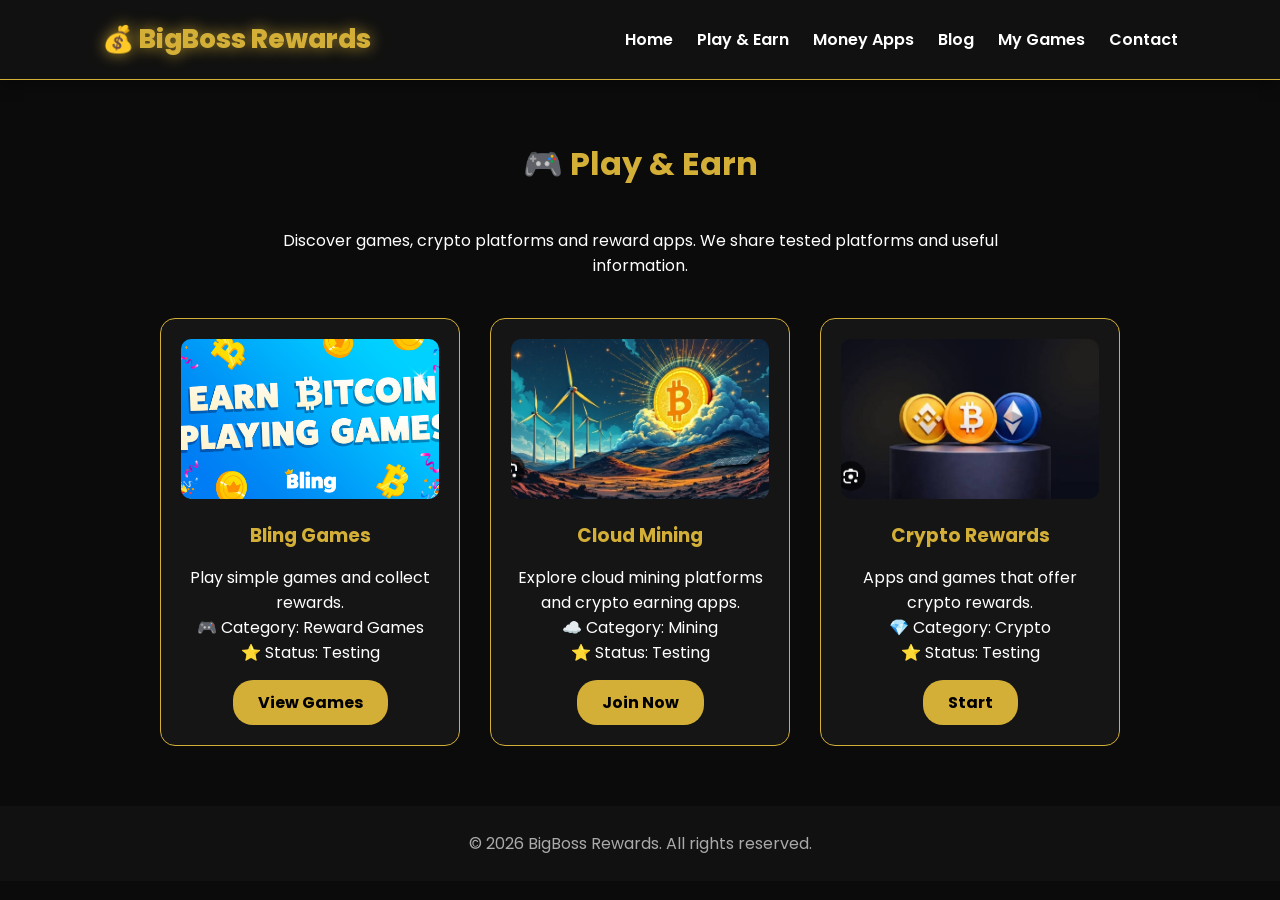
<file: play.html>
<!DOCTYPE html>
<html lang="en">

<head>

<meta charset="UTF-8">
<meta name="viewport" content="width=device-width, initial-scale=1.0">

<title>Play & Earn - BigBoss Rewards</title>

  <link rel="icon" type="image/png" href="favicon.png">

<link rel="stylesheet" href="style.css">

<link rel="preconnect" href="https://fonts.googleapis.com">
<link rel="preconnect" href="https://fonts.gstatic.com" crossorigin>

<link href="https://fonts.googleapis.com/css2?family=Poppins:wght@300;400;600;700;800&display=swap" rel="stylesheet">

</head>


<body>


<header>

<div class="logo">
💰 BigBoss Rewards
</div>


<nav>

<a href="index.html">Home</a>
<a href="play.html">Play & Earn</a>
<a href="money.html">Money Apps</a>
<a href="articles.html">Blog</a>
<a href="https://markomilicevic966-ops.github.io/BigBoss/">My Games</a>
<a href="contact.html">Contact</a>

</nav>

</header>



<section>


<h2>
🎮 Play & Earn
</h2>


<p style="text-align:center;max-width:800px;margin:0 auto 40px;">

Discover games, crypto platforms and reward apps.
We share tested platforms and useful information.

</p>



<div class="cards">



<div class="card">

<img src="bling.jpg">


<h3>
Bling Games
</h3>


<p>
Play simple games and collect rewards.
</p>


<p>
🎮 Category: Reward Games
</p>


<p>
⭐ Status: Testing
</p>


<a href="bling.html" class="card-btn">
View Games
</a>

</div>





<div class="card">

<img src="cloud.jpg">


<h3>
Cloud Mining
</h3>


<p>
Explore cloud mining platforms and crypto earning apps.
</p>


<p>
☁️ Category: Mining
</p>


<p>
⭐ Status: Testing
</p>


<a href="cloud.html" class="card-btn">
Join Now
</a>


</div>





<div class="card">

<img src="crypto.jpg">


<h3>
Crypto Rewards
</h3>


<p>
Apps and games that offer crypto rewards.
</p>


<p>
💎 Category: Crypto
</p>


<p>
⭐ Status: Testing
</p>


<a href="thndr.html" class="card-btn">
Start
</a>


</div>



</div>


</section>



<footer>

<p>
© 2026 BigBoss Rewards. All rights reserved.
</p>

</footer>


</body>

</html>
</file>
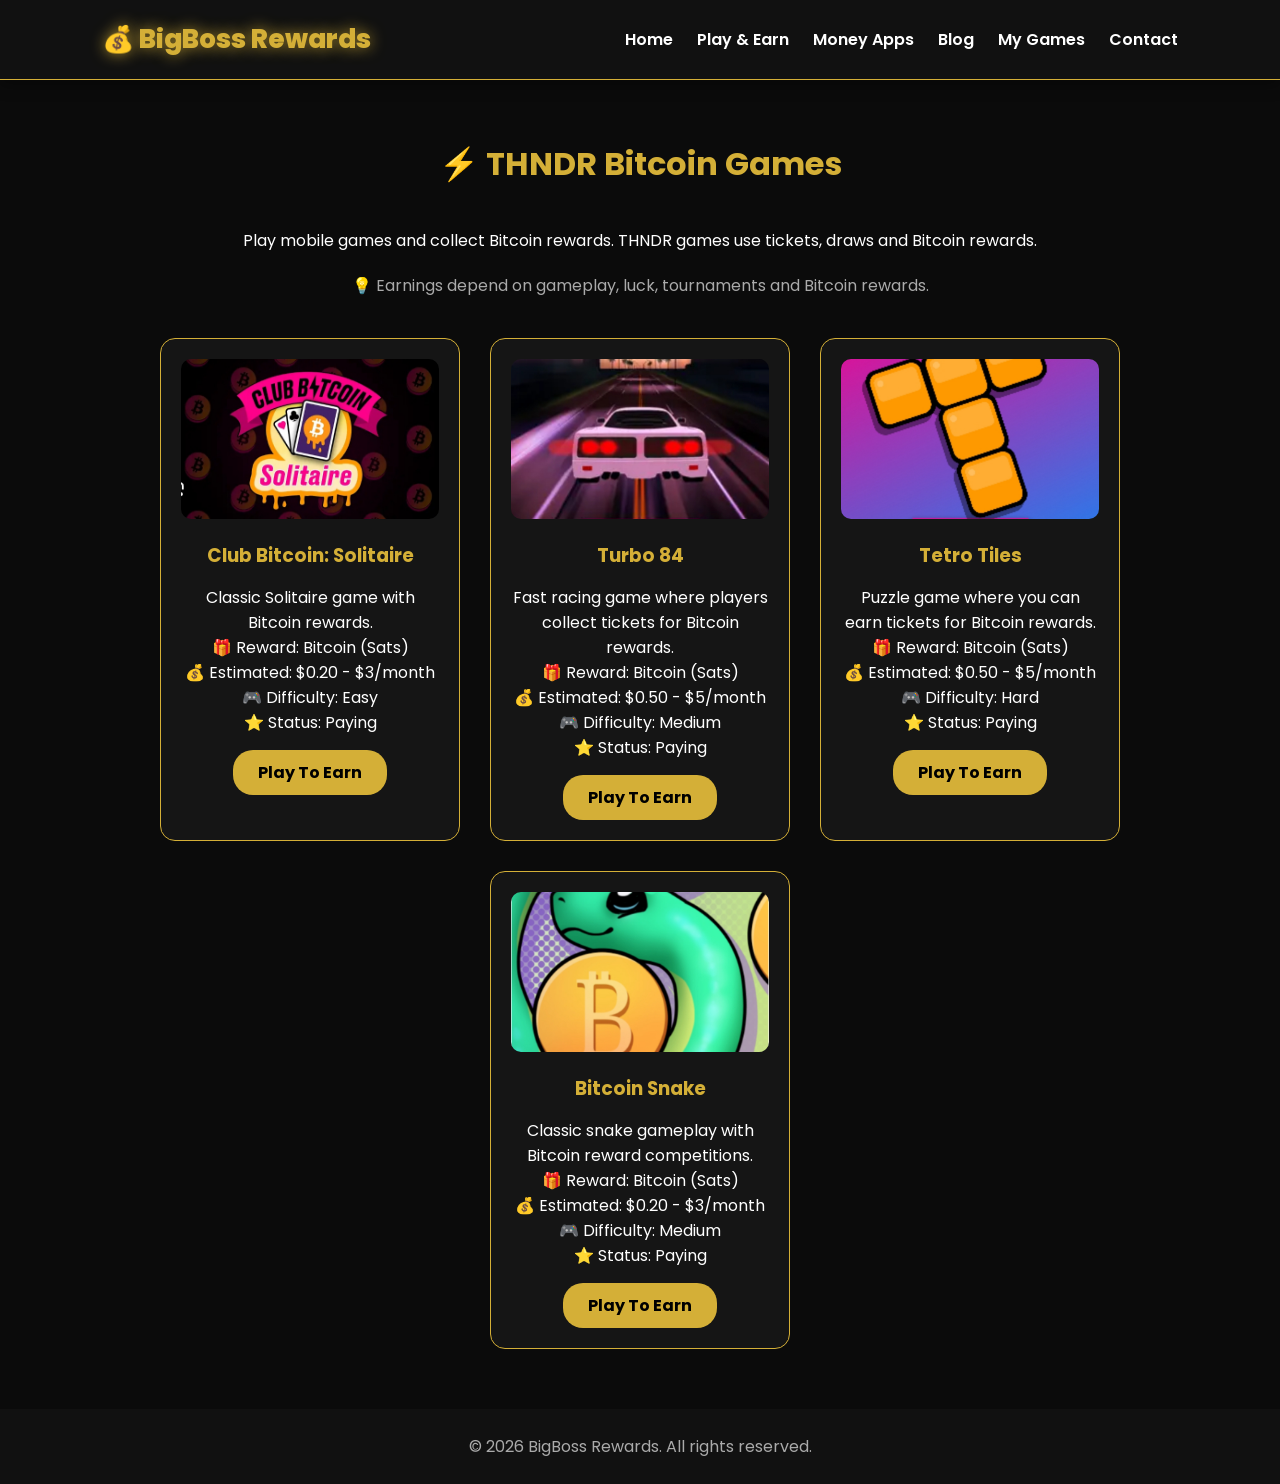
<file: thndr.html>
<!DOCTYPE html>
<html lang="en">

<head>

<meta charset="UTF-8">
<meta name="viewport" content="width=device-width, initial-scale=1.0">

<title>THNDR Games - BigBoss Rewards</title>

<meta name="description" content="Explore THNDR Bitcoin games and learn how to earn Bitcoin rewards by playing mobile games.">
<meta name="keywords" content="THNDR games, bitcoin rewards, bitcoin games, play to earn bitcoin">

  <link rel="icon" type="image/png" href="favicon.png">

<link rel="stylesheet" href="style.css">

<link rel="preconnect" href="https://fonts.googleapis.com">
<link rel="preconnect" href="https://fonts.gstatic.com" crossorigin>

<link href="https://fonts.googleapis.com/css2?family=Poppins:wght@300;400;600;700;800&display=swap" rel="stylesheet">

</head>

<body>


<header>

<div class="logo">
💰 BigBoss Rewards
</div>


<nav>

<a href="index.html">Home</a>
<a href="play.html">Play & Earn</a>
<a href="money.html">Money Apps</a>
<a href="articles.html">Blog</a>
<a href="https://markomilicevic966-ops.github.io/BigBoss/">My Games</a>
<a href="contact.html">Contact</a>

</nav>

</header>



<section>


<h2>
⚡ THNDR Bitcoin Games
</h2>


<p style="text-align:center;max-width:850px;margin:0 auto 20px;">

Play mobile games and collect Bitcoin rewards.
THNDR games use tickets, draws and Bitcoin rewards.

</p>


<p style="text-align:center;color:#aaa;margin-bottom:40px;">

💡 Earnings depend on gameplay, luck, tournaments and Bitcoin rewards.

</p>



<div class="cards">



<div class="card">


<img src="club.jpg">


<h3>
Club Bitcoin: Solitaire
</h3>


<p>
Classic Solitaire game with Bitcoin rewards.
</p>


<p>
🎁 Reward: Bitcoin (Sats)
</p>


<p>
💰 Estimated:
$0.20 - $3/month
</p>


<p>
🎮 Difficulty:
Easy
</p>


<p>
⭐ Status:
Paying
</p>


<a href="https://solitaire.thndr.games/r/AxiU" class="card-btn">

Play To Earn

</a>


</div>




<div class="card">


<img src="turbo84.jpg">


<h3>
Turbo 84
</h3>


<p>
Fast racing game where players collect tickets for Bitcoin rewards.
</p>


<p>
🎁 Reward: Bitcoin (Sats)
</p>


<p>
💰 Estimated:
$0.50 - $5/month
</p>


<p>
🎮 Difficulty:
Medium
</p>


<p>
⭐ Status:
Paying
</p>


<a href="https://turbo84.thndr.games/r/3SPB" class="card-btn">

Play To Earn

</a>


</div>



<div class="card">


<img src="tetro.jpg">


<h3>
Tetro Tiles
</h3>


<p>
Puzzle game where you can earn tickets for Bitcoin rewards.
</p>


<p>
🎁 Reward: Bitcoin (Sats)
</p>


<p>
💰 Estimated:
$0.50 - $5/month
</p>


<p>
🎮 Difficulty:
Hard
</p>


<p>
⭐ Status:
Paying
</p>


<a href="https://blocks.thndr.games/r/RP2W" class="card-btn">

Play To Earn

</a>


</div>




<div class="card">


<img src="snake.jpg">


<h3>
Bitcoin Snake
</h3>


<p>
Classic snake gameplay with Bitcoin reward competitions.
</p>


<p>
🎁 Reward: Bitcoin (Sats)
</p>


<p>
💰 Estimated:
$0.20 - $3/month
</p>


<p>
🎮 Difficulty:
Medium
</p>


<p>
⭐ Status:
Paying
</p>


<a href="https://bitcoinsnake.thndr.games/r/4aHK" class="card-btn">

Play To Earn

</a>


</div>



</div>

</section>



<footer>

<p>
© 2026 BigBoss Rewards. All rights reserved.
</p>

</footer>



</body>

</html>
</file>
<file: style.css>
nav a{

    transition:.3s;

}

html{
    scroll-behavior:smooth;
}

*{
    margin:0;
    padding:0;
    box-sizing:border-box;
}

body{
    font-family:'Poppins',sans-serif;
    background:#0b0b0b;
    color:white;
}


header{

    display:flex;
    justify-content:space-between;
    align-items:center;
    padding:20px 8%;
    background:#111;
    border-bottom:1px solid #d4af37;

    position:sticky;
    top:0;
    z-index:1000;

    box-shadow:0 4px 15px rgba(0,0,0,.4);

}


.logo{
    font-size:26px;
    font-weight:800;
    color:#d4af37;
    text-shadow:0 0 15px rgba(212,175,55,.8);
}


nav a{
    color:white;
    text-decoration:none;
    margin-left:20px;
    font-weight:600;
}

nav a:hover{

    color:#d4af37;

    text-shadow:0 0 10px #d4af37;

}

.hero{

    height:500px;
    background:url("background.png");
    background-size:cover;
    background-position:center;
    position:relative;
    display:flex;
    align-items:center;
    justify-content:center;

}


.overlay{

    position:absolute;
    width:100%;
    height:100%;
    background:rgba(0,0,0,0.65);

}


.hero-content{

    position:relative;
    text-align:center;
    max-width:700px;

}


.hero h1{
    text-shadow:0 0 20px rgba(212,175,55,.6);
    font-size:48px;
    color:#d4af37;

}


.hero p{

    margin:20px 0;
    font-size:18px;

}


.btn,
.btn2{

    display:inline-block;
    padding:12px 30px;
    margin:10px;
    border-radius:30px;
    text-decoration:none;
    font-weight:700;

}


.btn{

    background:#d4af37;
    color:black;

}


.btn2{

    border:2px solid #d4af37;
    color:#d4af37;

}


.btn,
.btn2,
.card-btn{

    transition:.3s;

}

.btn:hover,
.btn2:hover,
.card-btn:hover{

    transform:scale(1.08);

    box-shadow:0 0 20px rgba(212,175,55,.7);

}


section{

    padding:60px 8%;

}


h2{

    text-align:center;
    color:#d4af37;
    font-size:32px;
    margin-bottom:40px;

}

.cards,
.game-cards{

    display:flex;
    justify-content:center;
    gap:30px;
    flex-wrap:wrap;

}


.card,
.game-card{

    background:#151515;
    width:300px;
    padding:20px;
    border-radius:15px;
    text-align:center;
    border:1px solid #d4af37;
    transition:.3s;

}

.card:hover,
.game-card:hover{

    transform:translateY(-10px) scale(1.03);

    box-shadow:0 0 25px rgba(212,175,55,.6);

}


.card img,
.game-card img{

    width:100%;
    height:160px;
    object-fit:cover;
    border-radius:10px;

}


.card h3,
.game-card h3{

    color:#d4af37;
    margin:15px 0;

}


.card-btn{

    display:inline-block;
    margin-top:15px;
    padding:10px 25px;
    background:#d4af37;
    color:black;
    text-decoration:none;
    border-radius:20px;
    font-weight:bold;

}


/* ABOUT */

.about{

    text-align:center;
    max-width:900px;
    margin:auto;

}


.about p{

    font-size:18px;
    line-height:1.7;

}


/* BLOG */

.blog-box{

    background:#151515;
    border-left:4px solid #d4af37;
    padding:25px;
    margin:20px auto;
    max-width:700px;

}


.blog-box h3{

    color:#d4af37;

}


.blog-box a{

    color:#d4af37;

}


/* CONTACT */

.contact{

    text-align:center;

}


/* FOOTER */

footer{

    text-align:center;
    padding:25px;
    background:#111;
    color:#aaa;

}


/* MOBILE */

@media(max-width:768px){


header{

    flex-direction:column;

}


nav{

    margin-top:15px;

}


nav a{

    display:inline-block;
    margin:8px;

}


.hero h1{

    font-size:34px;

}


}
.contact .btn{

    display:inline-block;
    background:#d4af37;
    color:#000;
    padding:12px 30px;
    border-radius:30px;
    text-decoration:none;
    font-weight:700;
    font-size:16px;

}
</file>
